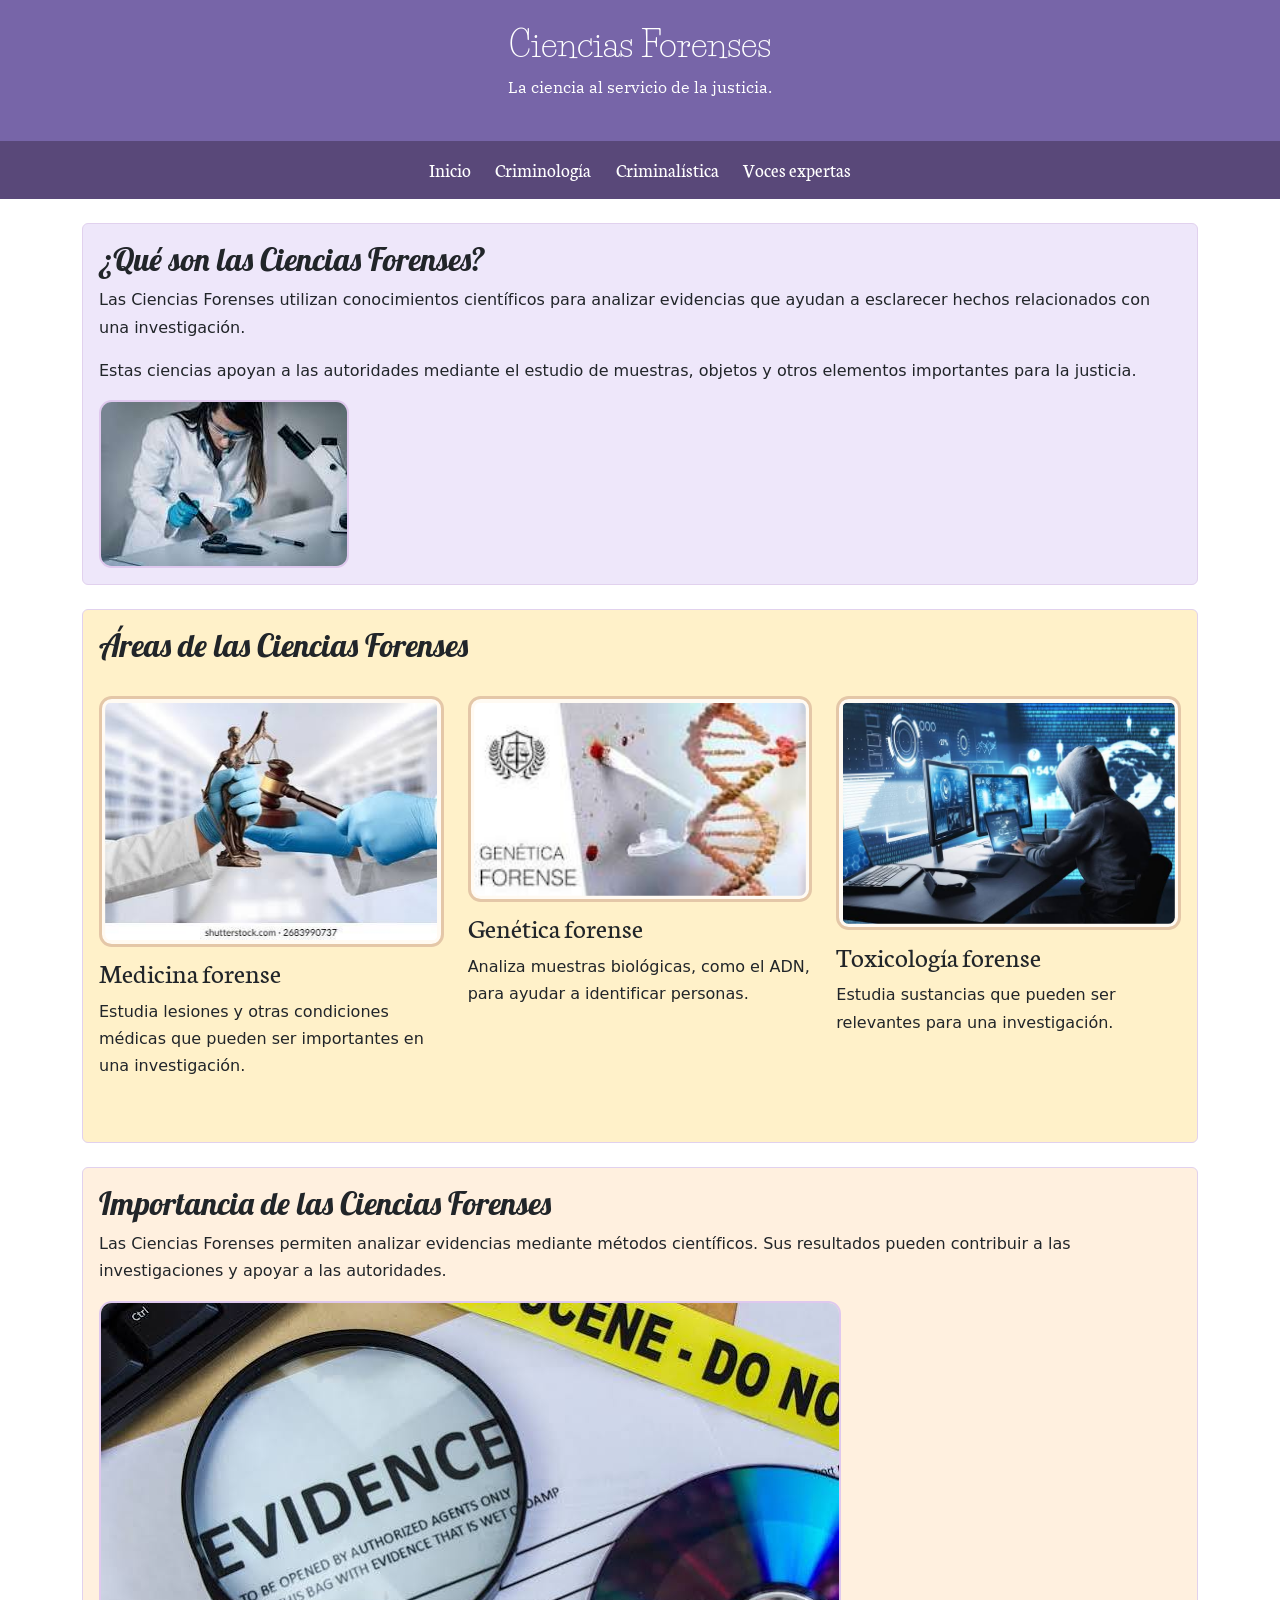
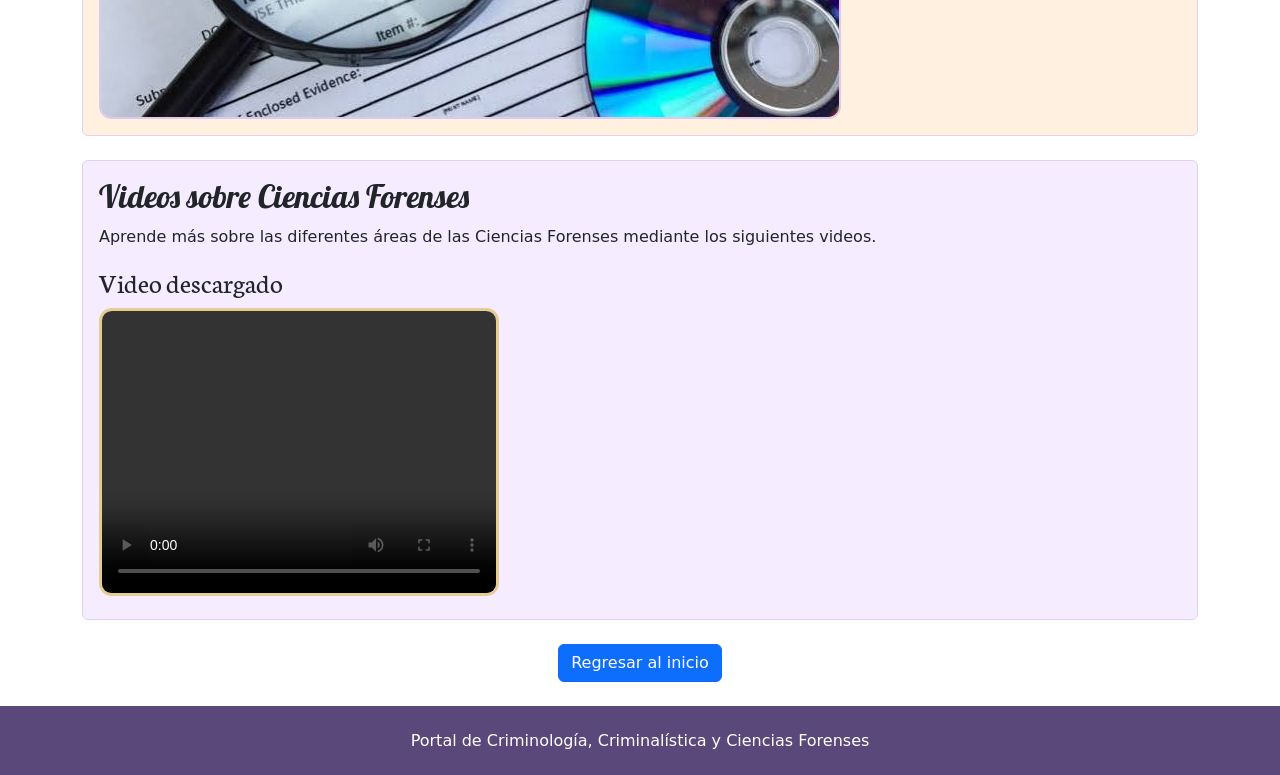
<file: Ciencias Criminales/Ciencias-forenses.html>
<!DOCTYPE html>
<html lang="es">
<head>
    <title>Ciencias Forenses</title>
    <meta charset="UTF-8">
    <meta name="viewport" content="width=device-width, initial-scale=1">

   <link href="style.css" rel="stylesheet">
    <link href="https://cdn.jsdelivr.net/npm/bootstrap@5.3.3/dist/css/bootstrap.min.css" rel="stylesheet">
</head>

<body>

    <header class="p-4 text-center mi-encabezado">
        <h1>Ciencias Forenses</h1>
        <p>La ciencia al servicio de la justicia.</p>
    </header>

    <nav class="navegacion">
        <a href="index.html">Inicio</a>
        <a href="Criminologia.html">Criminología</a>
        <a href="criminalistica.html">Criminalística</a>
        <a href="Voces-expertas.html">Voces expertas</a>
    </nav>

    <main class="container my-4">

        <section class="contenedor6 p-3 mb-4 rounded">

            <h2>¿Qué son las Ciencias Forenses?</h2>

            <p>
                Las Ciencias Forenses utilizan conocimientos científicos
                para analizar evidencias que ayudan a esclarecer hechos
                relacionados con una investigación.
            </p>

            <p>
                Estas ciencias apoyan a las autoridades mediante el estudio
                de muestras, objetos y otros elementos importantes para la justicia.
            </p>

            <img src="img/cienciasfo.webp" alt="ciencias-forenses"class="img-fluid">

        </section>

        <section class="contenedor7 p-3 mb-4 rounded">

            <h2>Áreas de las Ciencias Forenses</h2>

            <div class="row">

                <article class="col-md-4 mb-3">

                    <img src="img/medefo.webp" alt="medicina forence"class="img-fluid">

                    <h3>Medicina forense</h3>

                    <p>
                        Estudia lesiones y otras condiciones médicas que
                        pueden ser importantes en una investigación.
                    </p>

                </article>

                <article class="col-md-4 mb-3">

                    <img src="img/gene.webp" alt="genetica forence"class="img-fluid">
                    <h3>Genética forense</h3>

                    <p>
                        Analiza muestras biológicas, como el ADN, para
                        ayudar a identificar personas.
                    </p>

                </article>

                <article class="col-md-4 mb-3">

                    <img src="img/texi.webp" alt="texicologias"class="img-fluid">

                    <h3>Toxicología forense</h3>

                    <p>
                        Estudia sustancias que pueden ser relevantes
                        para una investigación.
                    </p>

                </article>

            </div>

        </section>

        <section class="contenedor8 p-3 mb-4 rounded">

            <h2>Importancia de las Ciencias Forenses</h2>

            <p>
                Las Ciencias Forenses permiten analizar evidencias
                mediante métodos científicos. Sus resultados pueden
                contribuir a las investigaciones y apoyar a las autoridades.
            </p>

            <img src="img/evi.webp" alt="evidencias"class="img-fluid">

        </section>

        <section class="contenedor9 p-3 mb-4 rounded">

            <h2>Videos sobre Ciencias Forenses</h2>

            <p>
                Aprende más sobre las diferentes áreas de las Ciencias
                Forenses mediante los siguientes videos.
            </p>

            <h3>Video descargado</h3>

            <video controls width="540" height="260">
              <source src="videos/ciencias.mp4" type="video/mp4">
            </video>

        </section>

        <div class="text-center mb-4">
            <a href="index.html" class="btn btn-primary">
                Regresar al inicio
            </a>
        </div>

    </main>

    <footer class="text-center p-3">
        <p>Portal de Criminología, Criminalística y Ciencias Forenses</p>
    </footer>

    <script src="https://cdn.jsdelivr.net/npm/bootstrap@5.3.3/dist/js/bootstrap.bundle.min.js"></script>

</body>
</html>
</file>
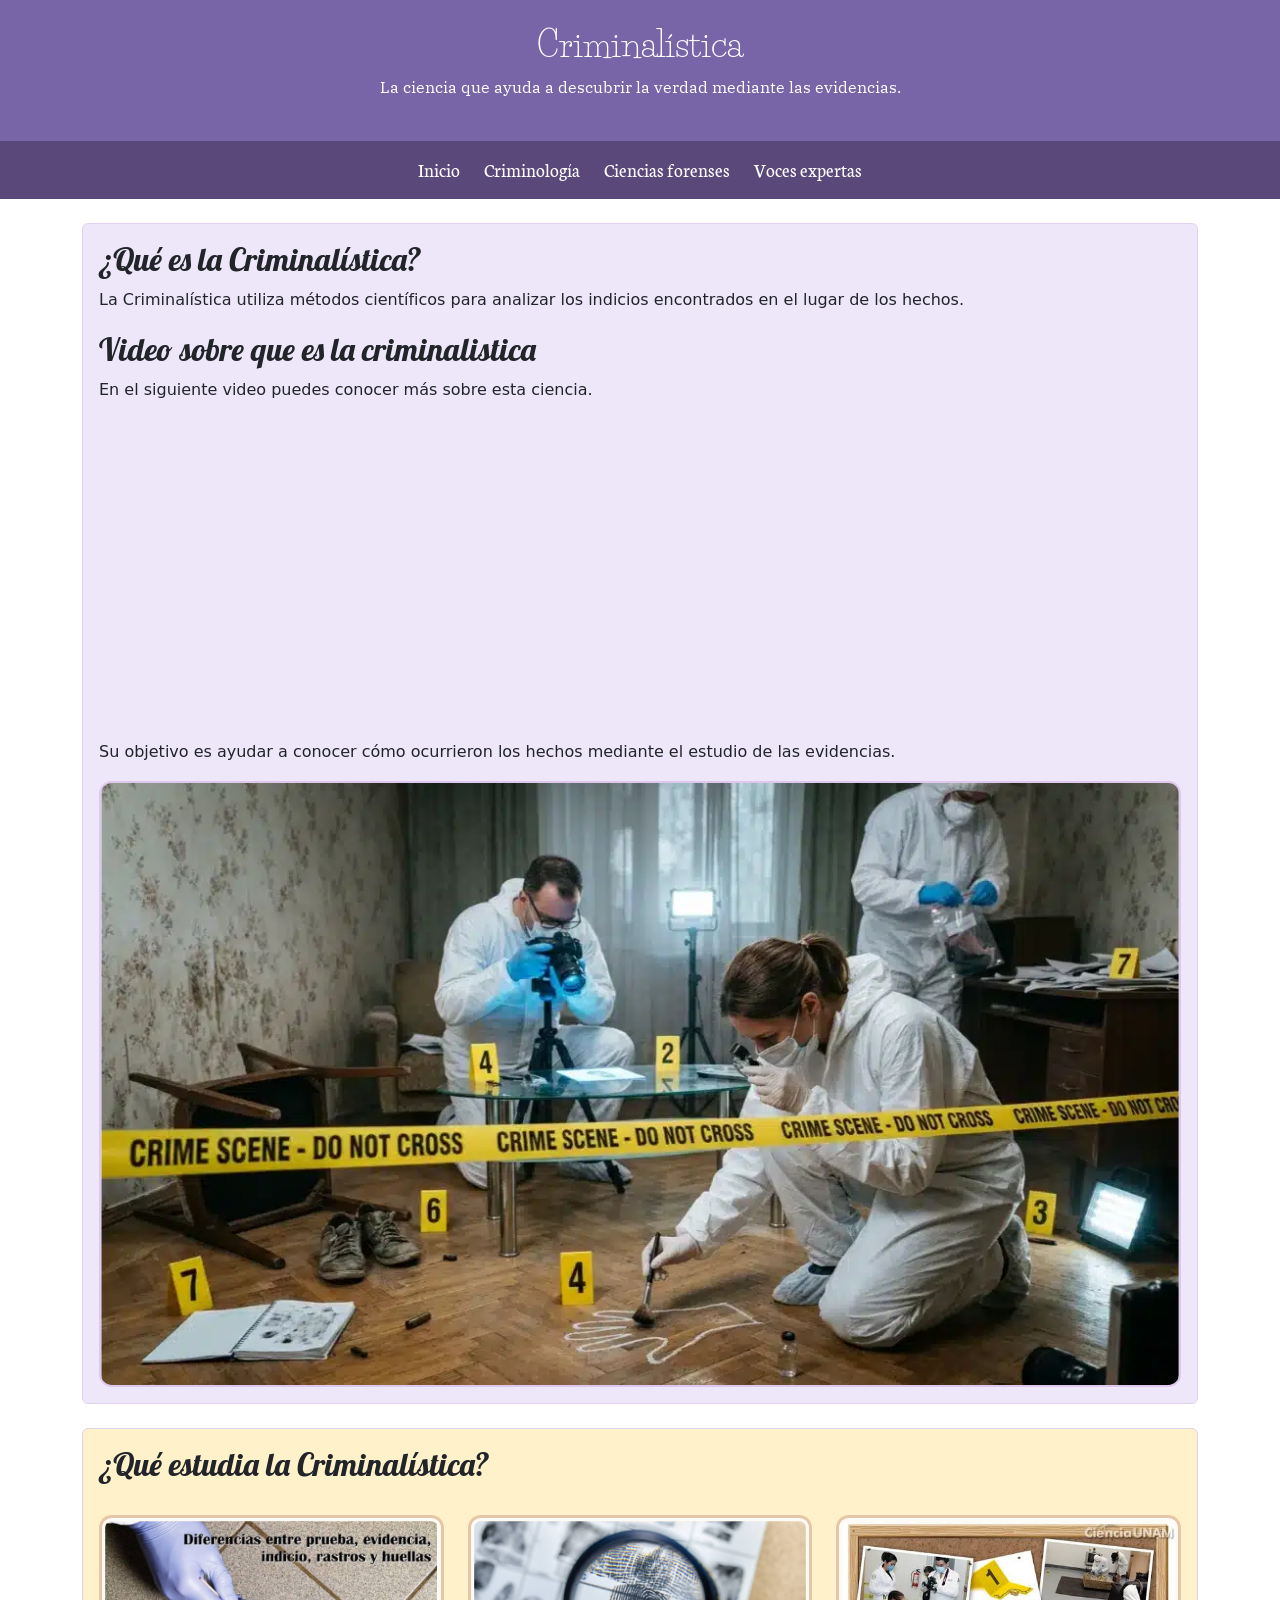
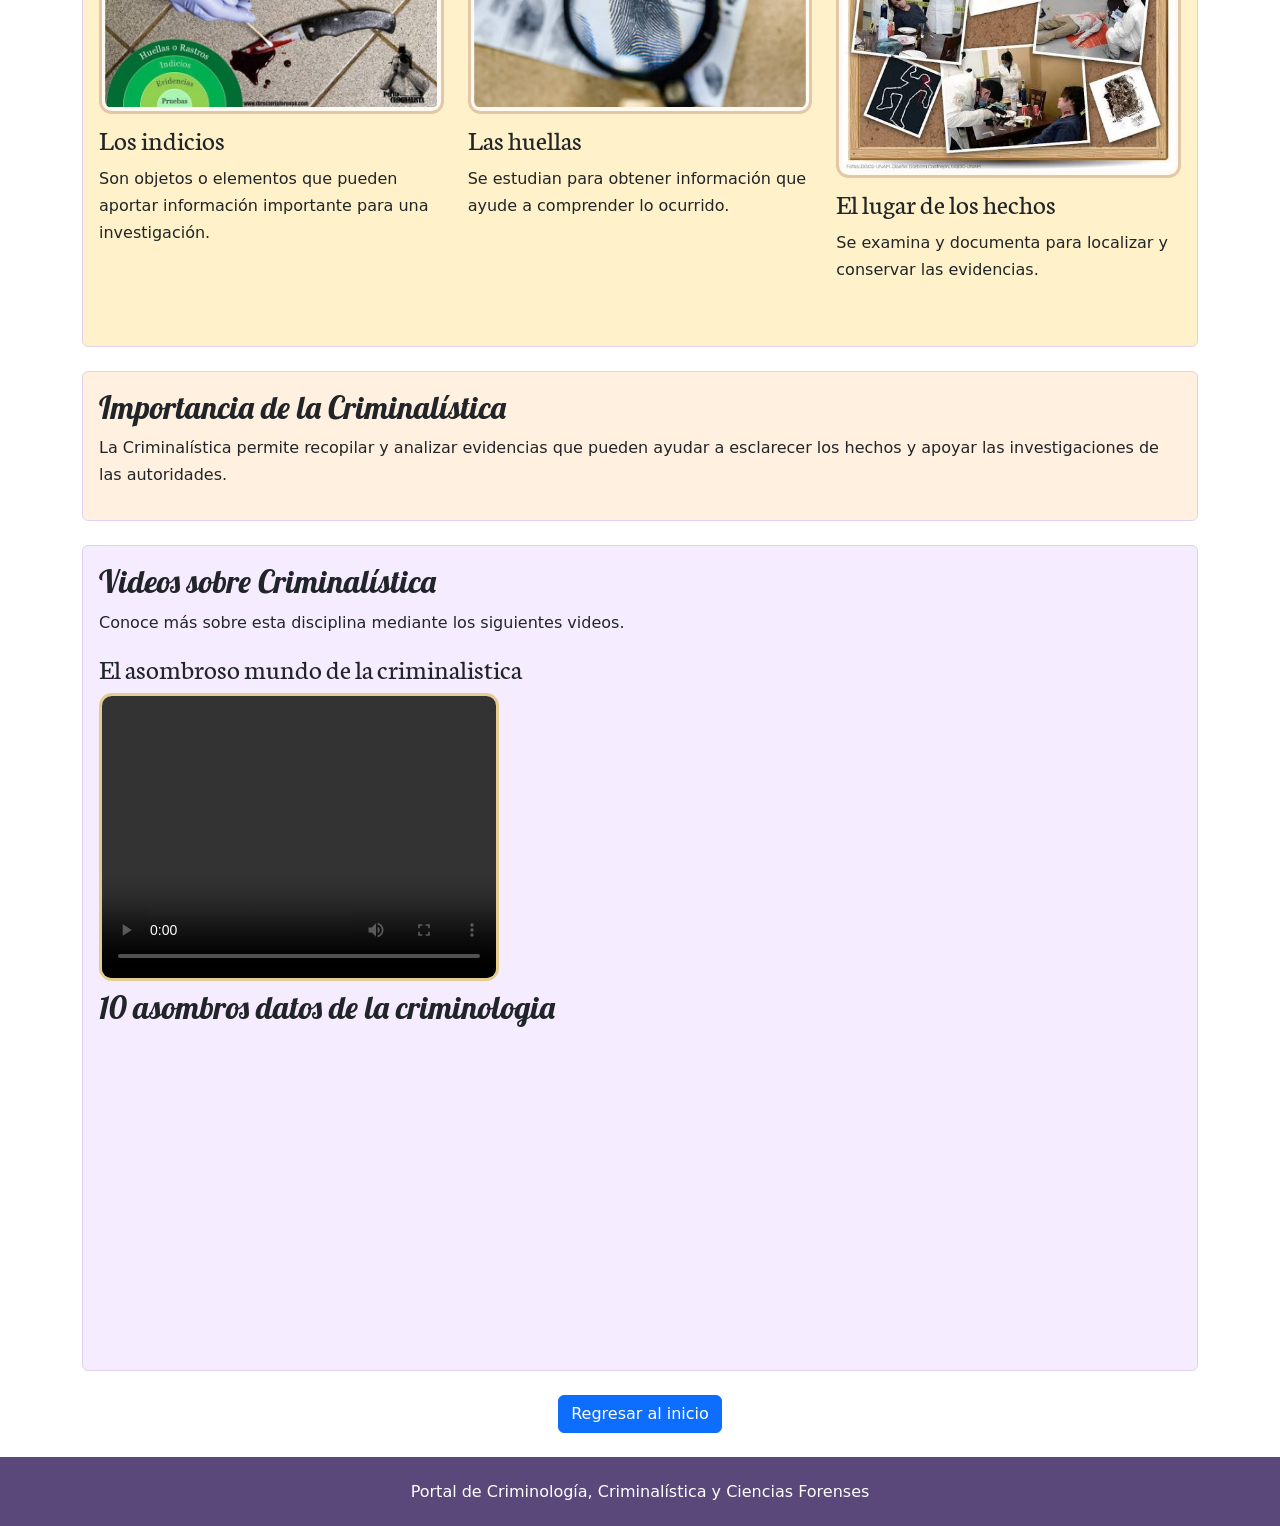
<file: Ciencias Criminales/criminalistica.html>
<!DOCTYPE html>
<html lang="es">
<head>
    <title>Criminalística</title>
    <meta charset="UTF-8">
    <meta name="viewport" content="width=device-width, initial-scale=1">

    <link href="style.css" rel="stylesheet">
    <link href="https://cdn.jsdelivr.net/npm/bootstrap@5.3.3/dist/css/bootstrap.min.css" rel="stylesheet">
</head>

<body>

    <header class="p-4 text-center mi-encabezado">
        <h1>Criminalística</h1>
        <p>La ciencia que ayuda a descubrir la verdad mediante las evidencias.</p>
    </header>


    <nav class="navegacion">
        <a href="index.html">Inicio</a>
        <a href="Criminologia.html">Criminología</a>
        <a href="Ciencias-forenses.html">Ciencias forenses</a>
        <a href="Voces-expertas.html">Voces expertas</a>
    </nav>

    <main class="container my-4">

        <section class="seccion-criminalistica p-3 mb-4 rounded">

            <h2>¿Qué es la Criminalística?</h2>

            <p>
                La Criminalística utiliza métodos científicos para
                analizar los indicios encontrados en el lugar de los hechos.
            </p>
   
                <section class="mb-4">
                    <h2>Video sobre que es la criminalistica</h2>

                    <p>
                        En el siguiente video puedes conocer más sobre esta ciencia.
                    </p>          
                    
                    <iframe src="https://www.youtube.com/embed/PUuppGBw5aw" width="560" height="315">
                    </iframe>
                </section>

            <p>
                Su objetivo es ayudar a conocer cómo ocurrieron los hechos
                mediante el estudio de las evidencias.
            </p>

            <img src="img/criminalita.webp" alt="crimi" class="img-fluid">
        </section>

        <section class="seccion-indicios p-3 mb-4 rounded">

            <h2>¿Qué estudia la Criminalística?</h2>

            <div class="row">

                <article class="col-md-4 mb-3">

                   <img src="img/casos.webp" alt="casos" class="img-fluid">

                    <h3>Los indicios</h3>

                    <p>
                        Son objetos o elementos que pueden aportar
                        información importante para una investigación.
                    </p>

                </article>

                <article class="col-md-4 mb-3">

                    <img src="img/huella.webp" alt="huella" class="img-fluid">

                    <h3>Las huellas</h3>

                    <p>
                        Se estudian para obtener información que ayude
                        a comprender lo ocurrido.
                    </p>

                </article>

                <article class="col-md-4 mb-3">

                    <img src="img/echos.webp" alt="echos" class="img-fluid">

                    <h3>El lugar de los hechos</h3>

                    <p>
                        Se examina y documenta para localizar y
                        conservar las evidencias.
                    </p>

                </article>

            </div>

        </section>

        <section class="seccion-importancia p-3 mb-4 rounded">

            <h2>Importancia de la Criminalística</h2>

            <p>
                La Criminalística permite recopilar y analizar evidencias
                que pueden ayudar a esclarecer los hechos y apoyar
                las investigaciones de las autoridades.
            </p>


        </section>

        <section class="seccion-videos p-3 mb-4 rounded">

            <h2>Videos sobre Criminalística</h2>

            <p>
                Conoce más sobre esta disciplina mediante los siguientes videos.
            </p>

            <h3>El asombroso mundo de la criminalistica</h3>

            <video controls width="540" height="260">
              <source src="videos/asombroso.mp4" type="video/mp4">
            </video>

                <section class="mb-4">
                    <h2>10 asombros datos de la criminologia</h2>        
                    <iframe src="https://www.youtube.com/embed/GbG0c7VvoHk" width="560" height="315">
                    </iframe>
                </section>

           

        </section>

        <p class="text-center">
            <a href="index.html" class="btn btn-primary">
                Regresar al inicio
            </a>
        </p>

    </main>

    <footer class="text-center p-3">
        <p>Portal de Criminología, Criminalística y Ciencias Forenses</p>
    </footer>

    <script src="https://cdn.jsdelivr.net/npm/bootstrap@5.3.3/dist/js/bootstrap.bundle.min.js"></script>

</body>
</html>
</file>
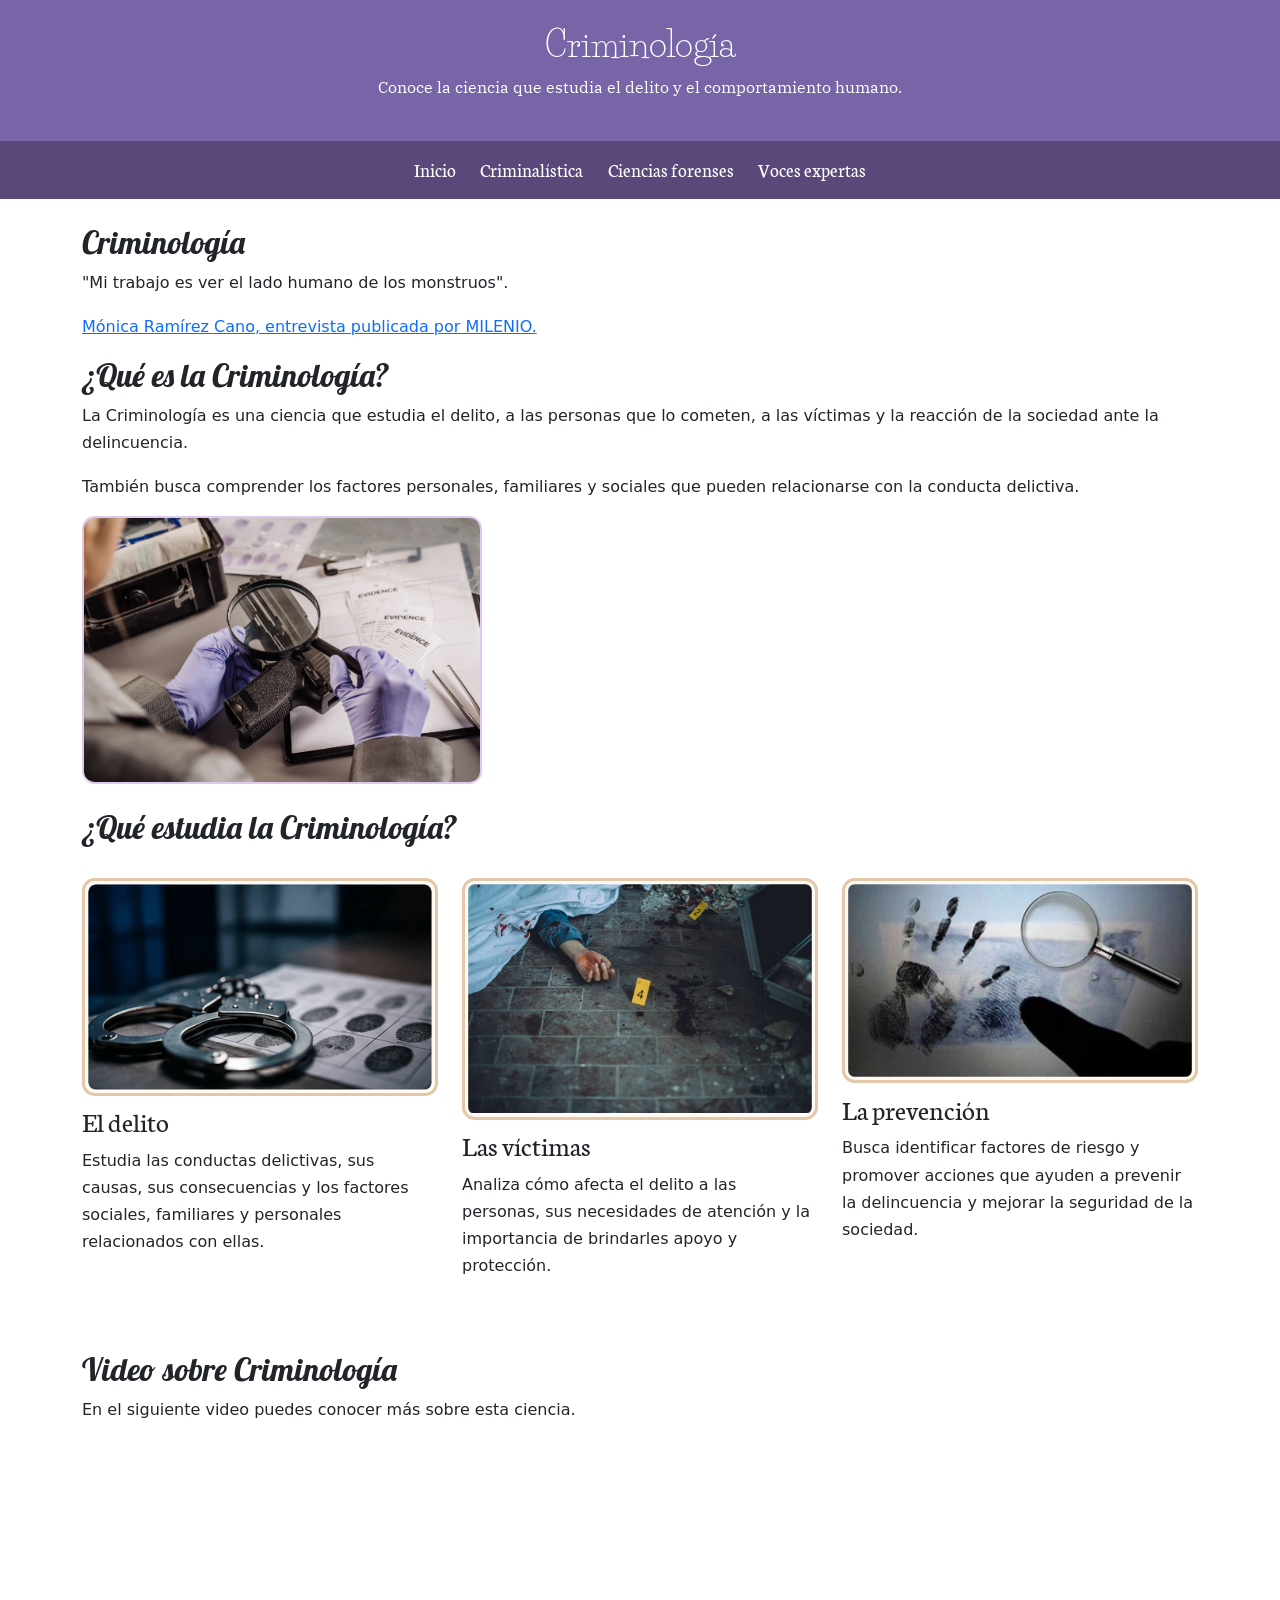
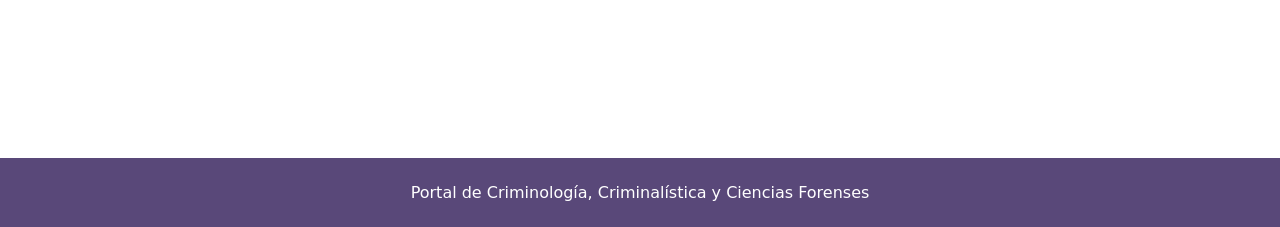
<file: Ciencias Criminales/Criminologia.html>
<!DOCTYPE html>
<html lang="es">
<head>
    <title>Criminología</title>
    <meta charset="UTF-8">
    <meta name="viewport" content="width=device-width, initial-scale=1">

    <link rel="icon" type="image/x-icon" href="../img/icono2.ico">
    <link href="style.css" rel="stylesheet">
    <link href="https://cdn.jsdelivr.net/npm/bootstrap@5.3.3/dist/css/bootstrap.min.css" rel="stylesheet">
</head>

<body>

    <header class="p-4 text-center mi-encabezado">
        <h1>Criminología</h1>
        <p>Conoce la ciencia que estudia el delito y el comportamiento humano.</p>
    </header>

    <nav class="navegacion">
        <a href="index.html">Inicio</a>
        <a href="criminalistica.html">Criminalística</a>
        <a href="Ciencias-forenses.html">Ciencias forenses</a>
        <a href="Voces-expertas.html">Voces expertas</a>
    </nav>

    <main class="container my-4">

        <section class="mb-4">
            <h2>Criminología</h2>

            <p>
                "Mi trabajo es ver el lado humano de los monstruos".
            </p>

            <p>
                <a href="https://www.milenio.com/policia/entrevista-monica-ramirez-cano-humano-criminales?utm_source" target="_blank">
                    Mónica Ramírez Cano, entrevista publicada por MILENIO.
                </a>
            </p>

            <h2>¿Qué es la Criminología?</h2>

            <p>
                La Criminología es una ciencia que estudia el delito,
                a las personas que lo cometen, a las víctimas y la
                reacción de la sociedad ante la delincuencia.
            </p>

            <p>
                También busca comprender los factores personales,
                familiares y sociales que pueden relacionarse con
                la conducta delictiva.
            </p>

            <img src="img/crim.webp" alt="Imagen relacionada con la Criminología" width="400" class="img-fluid">

        </section>

        <section class="mb-4">
            <h2>¿Qué estudia la Criminología?</h2>

            <div class="row">

                <article class="col-md-4 mb-3">
                    <img src="img/delito.webp" alt="El delito" class="img-fluid">

                    <h3>El delito</h3>

                    <p>
                        Estudia las conductas delictivas, sus causas,
                        sus consecuencias y los factores sociales,
                        familiares y personales relacionados con ellas.
                    </p>
                </article>

                <article class="col-md-4 mb-3">
                    <img src="img/victimas.webp" alt="Las víctimas" class="img-fluid">

                    <h3>Las víctimas</h3>

                    <p>
                        Analiza cómo afecta el delito a las personas,
                        sus necesidades de atención y la importancia
                        de brindarles apoyo y protección.
                    </p>
                </article>

                <article class="col-md-4 mb-3">
                    <img src="img/prevencion.webp" alt="La prevención" class="img-fluid">

                    <h3>La prevención</h3>

                    <p>
                        Busca identificar factores de riesgo y promover
                        acciones que ayuden a prevenir la delincuencia
                        y mejorar la seguridad de la sociedad.
                    </p>
                </article>

            </div>
        </section>

        <section class="mb-4">
            <h2>Video sobre Criminología</h2>

            <p>
                En el siguiente video puedes conocer más sobre
                esta ciencia.
            </p>          
                <iframe src="https://www.youtube.com/embed/z51E7lUqWto" 
                    width="560" height="315">
                </iframe>
        </section>


    </main>

    <footer class="text-center p-3">
        <p>Portal de Criminología, Criminalística y Ciencias Forenses</p>
    </footer>

    <script src="https://cdn.jsdelivr.net/npm/bootstrap@5.3.3/dist/js/bootstrap.bundle.min.js"></script>

</body>
</html>
</file>
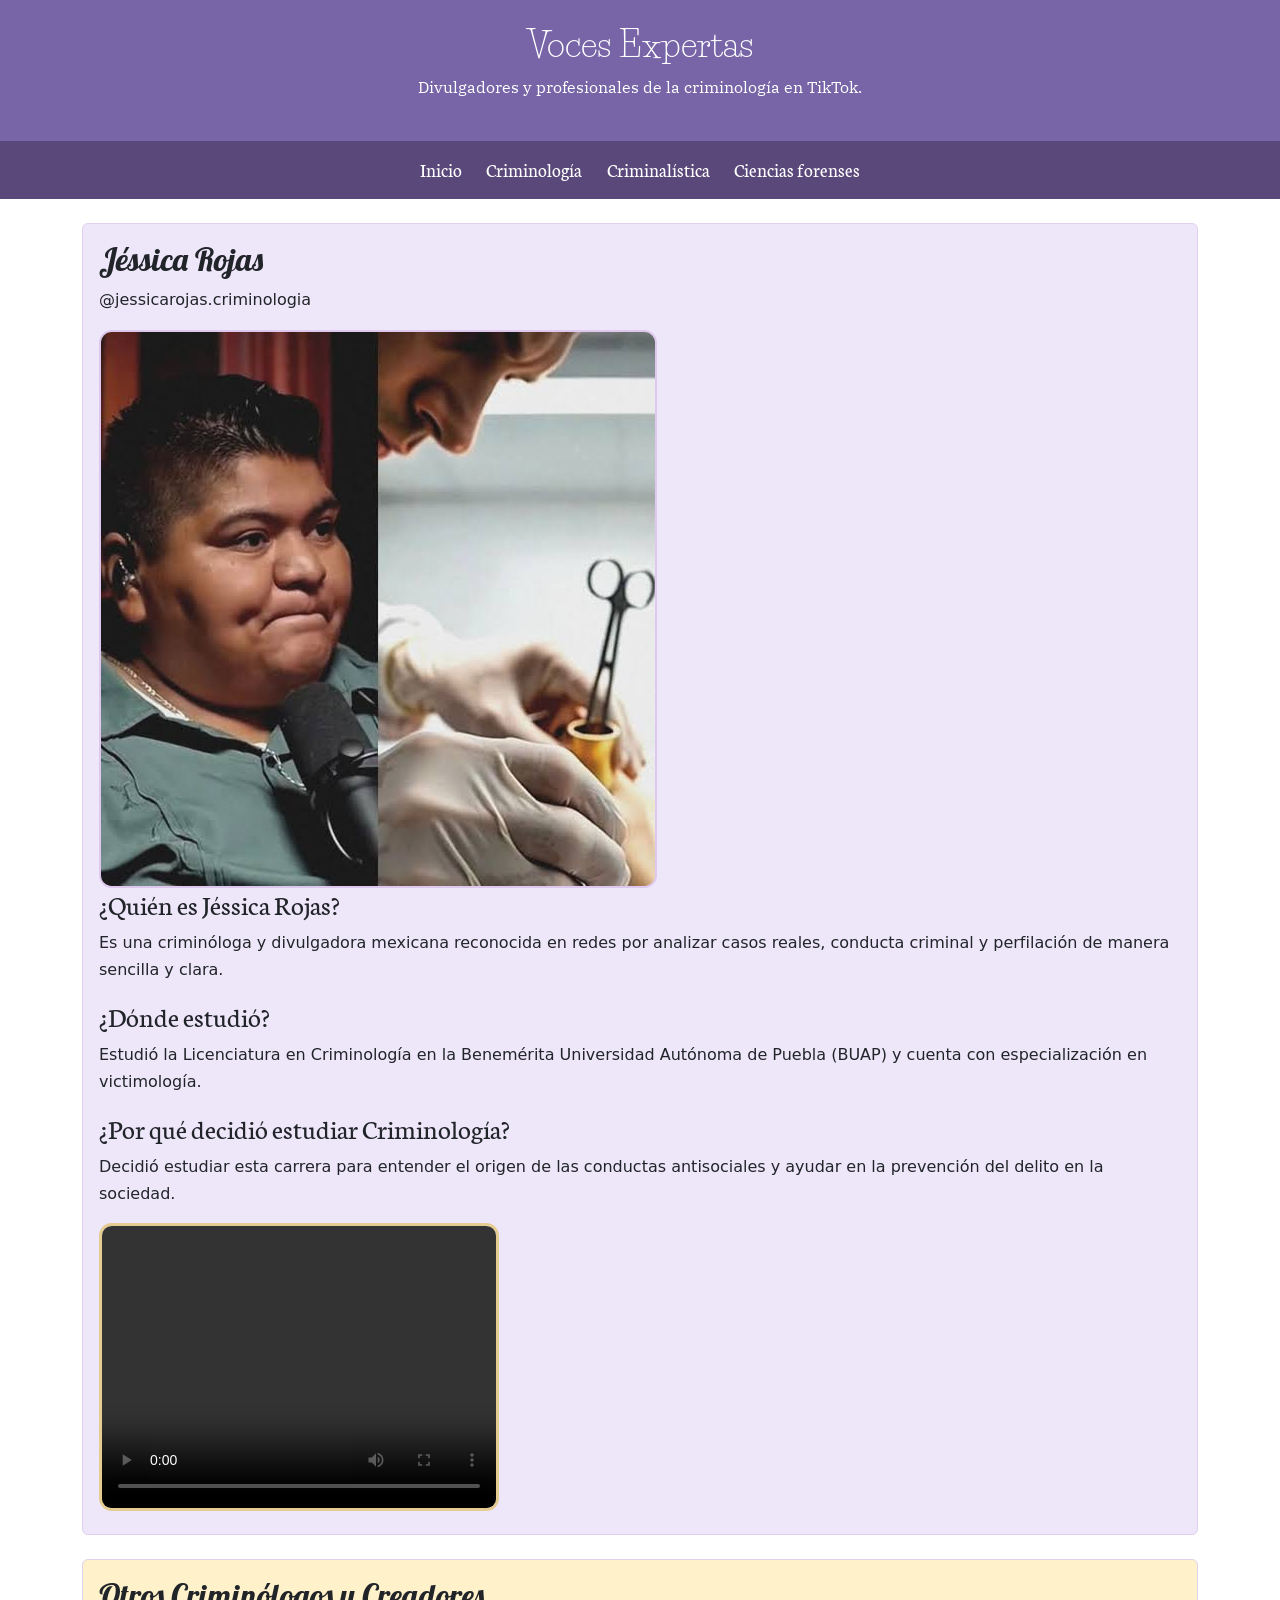
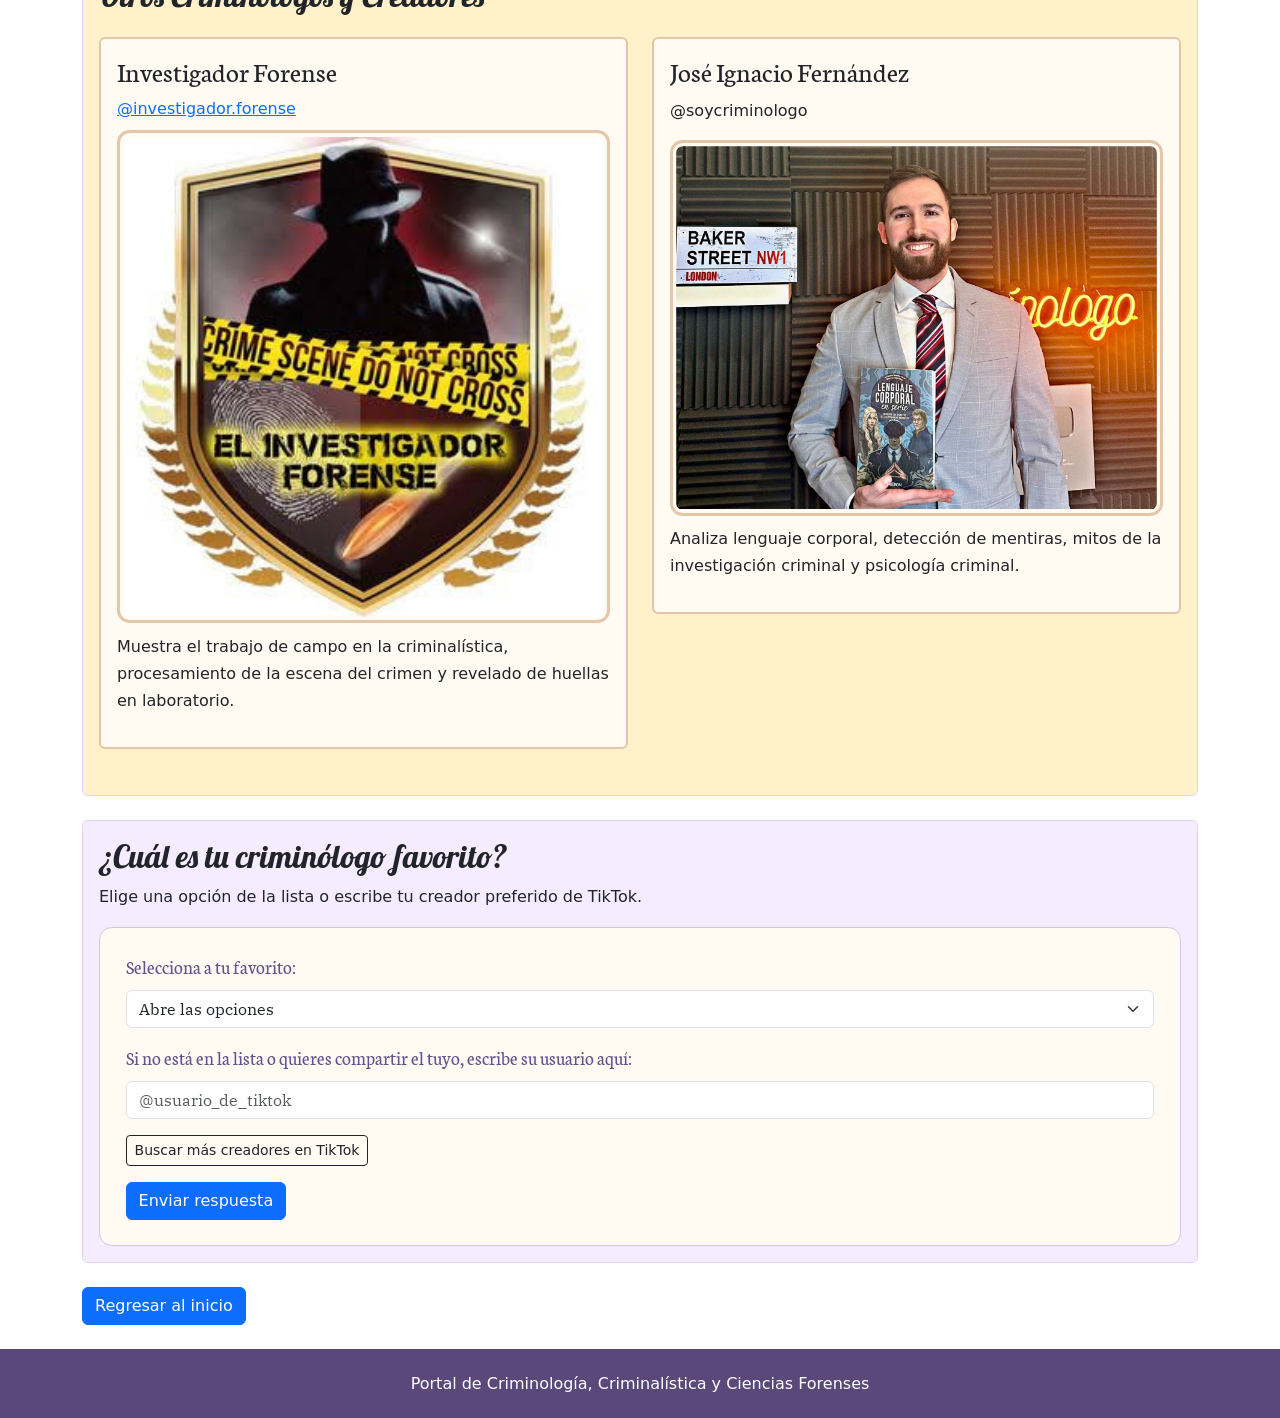
<file: Ciencias Criminales/Voces-expertas.html>
<!DOCTYPE html>
<html lang="es">
<head>
    <title>Voces Expertas</title>
    <meta charset="UTF-8">
    <meta name="viewport" content="width=device-width, initial-scale=1">

    <link href="style.css" rel="stylesheet">
    <link href="https://cdn.jsdelivr.net/npm/bootstrap@5.3.3/dist/css/bootstrap.min.css" rel="stylesheet">
</head>

<body>

    <header class="p-4 mi-encabezado">
        <h1>Voces Expertas</h1>
        <p>Divulgadores y profesionales de la criminología en TikTok.</p>
    </header>

    <nav class="navegacion">
        <a href="index.html">Inicio</a>
        <a href="Criminologia.html">Criminología</a>
        <a href="criminalistica.html">Criminalística</a>
        <a href="Ciencias-forenses.html">Ciencias forenses</a>
    </nav>

    <main class="container my-4">

       
        <section class="p-3 mb-4 rounded contenedor-jessica">
            <h2>Jéssica Rojas</h2>
            <p>@jessicarojas.criminologia</p>

            <img src="img/jessica.webp" alt="jessicarojas"class="img-fluid">
            <h3>¿Quién es Jéssica Rojas?</h3>
            <p>
                Es una criminóloga y divulgadora mexicana reconocida en redes por analizar casos reales, conducta criminal y perfilación de manera sencilla y clara.
            </p>

            <h3>¿Dónde estudió?</h3>
            <p>
                Estudió la Licenciatura en Criminología en la Benemérita Universidad Autónoma de Puebla (BUAP) y cuenta con especialización en victimología.
            </p>

            <h3>¿Por qué decidió estudiar Criminología?</h3>
            <p>
                Decidió estudiar esta carrera para entender el origen de las conductas antisociales y ayudar en la prevención del delito en la sociedad.
            </p>
            <video controls width="540" height="260">
              <source src="videos/quien.mp4" type="video/mp4">
            </video>
        </section>

        <section class="p-3 mb-4 rounded contenedor-otros">
            <h2>Otros Criminólogos y Creadores</h2>

            <div class="row">


                <article class="col-md-6 mb-3">
                    <div class="p-3 rounded tarjeta-creador">
                        <h3>Investigador Forense</h3>
                       <a href="https://www.tiktok.com/@investigador.forense?_r=1&_t=ZS-9Awt62spFoo" target="_blank" rel="noopener noreferrer">
                         @investigador.forense
                        </a>
                        <img src="img/inves.webp" alt="investigador"class="img-fluid">

                        <p>
                        Muestra el trabajo de campo en la criminalística, procesamiento de la escena del crimen y revelado de huellas en laboratorio.

                        </p>

                       
                    </div>
                </article>

                <article class="col-md-6 mb-3">
                    <div class="p-3 rounded tarjeta-creador">
                        <h3>José Ignacio Fernández</h3>
                        <p>@soycriminologo</p>

                        <img src="img/joseignacio.webp" alt="jose Ignacio"class="img-fluid">

                        <p>
                            Analiza lenguaje corporal, detección de mentiras, mitos de la investigación criminal y psicología criminal.
                        </p>

                    </div>
                </article>

            </div>
        </section>

        <section class="p-3 mb-4 rounded contenedor-formulario">
            <h2>¿Cuál es tu criminólogo favorito?</h2>
            <p>Elige una opción de la lista o escribe tu creador preferido de TikTok.</p>

            <form>
                <div class="mb-3">
                    <label for="selectCreador" class="form-label">Selecciona a tu favorito:</label>
                    <select class="form-select" id="selectCreador">
                        <option selected disabled>Abre las opciones</option>
                        <option value="1">Jéssica Rojas (@jessicarojas.criminologia)</option>
                        <option value="2">Investigador Forense (@investigador.forense)</option>
                        <option value="3">José Ignacio Fernández (@soycriminologo)</option>
                        <option value="4">No los conozco / Otro</option>
                    </select>
                </div>

                <div class="mb-3">
                    <label for="inputUsuario" class="form-label">Si no está en la lista o quieres compartir el tuyo, escribe su usuario aquí:</label>
                    <input type="text" class="form-control" id="inputUsuario" placeholder="@usuario_de_tiktok">
                </div>

                <div class="mb-3">
                    <a href="https://www.tiktok.com" target="_blank" class="btn btn-outline-dark btn-sm">
                        Buscar más creadores en TikTok
                    </a>
                </div>

                <button type="submit" class="btn btn-primary">Enviar respuesta</button>
            </form>
        </section>


        <p>
            <a href="index.html" class="btn btn-primary">
                Regresar al inicio
            </a>
        </p>

    </main>

    <footer class="p-3">
        <p>Portal de Criminología, Criminalística y Ciencias Forenses</p>
    </footer>

    <script src="https://cdn.jsdelivr.net/npm/bootstrap@5.3.3/dist/js/bootstrap.bundle.min.js"></script>

</body>
</html>
</file>
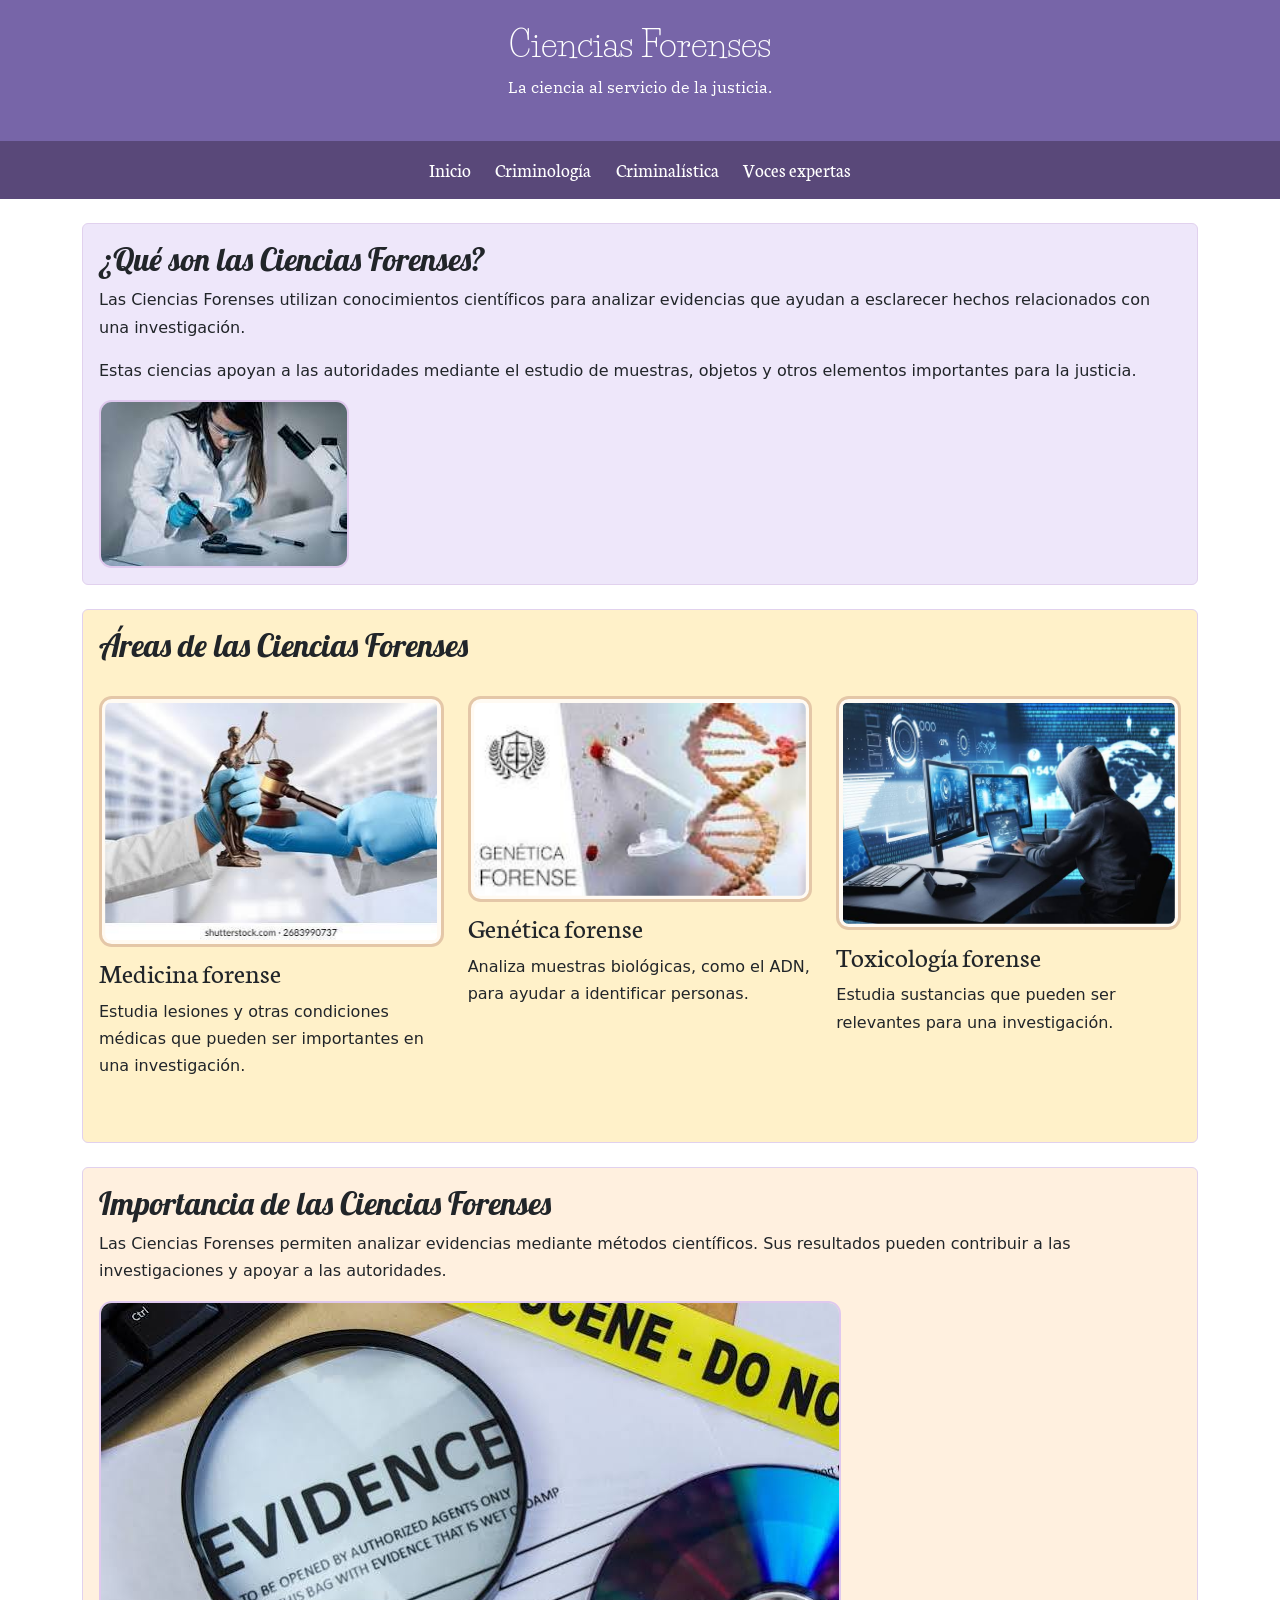
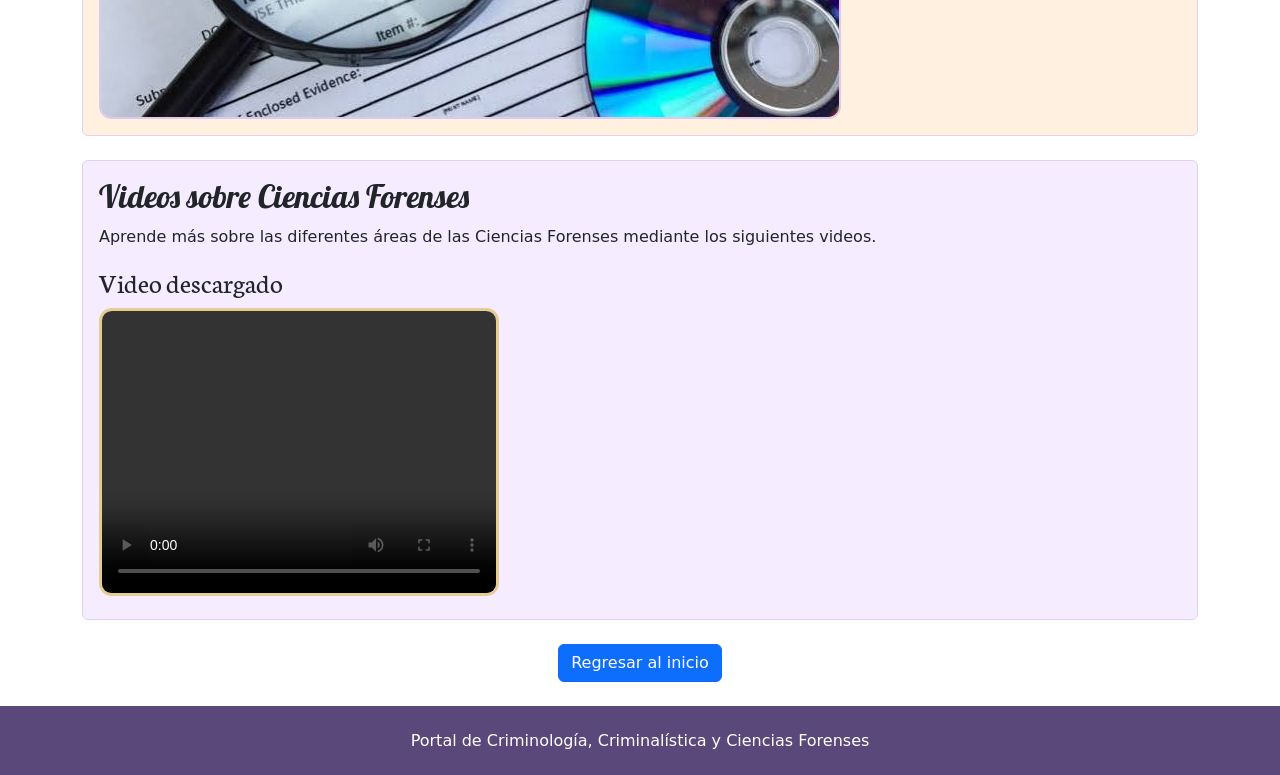
<file: Ciencias Criminales/HTML/Ciencias-forenses.html>
<!DOCTYPE html>
<html lang="es">
<head>
    <title>Ciencias Forenses</title>
    <meta charset="UTF-8">
    <meta name="viewport" content="width=device-width, initial-scale=1">

    <link href="../CSS/style.css" rel="stylesheet">
    <link href="https://cdn.jsdelivr.net/npm/bootstrap@5.3.3/dist/css/bootstrap.min.css" rel="stylesheet">
</head>

<body>

    <header class="p-4 text-center mi-encabezado">
        <h1>Ciencias Forenses</h1>
        <p>La ciencia al servicio de la justicia.</p>
    </header>

    <nav class="navegacion">
        <a href="index.html">Inicio</a>
        <a href="Criminologia.html">Criminología</a>
        <a href="criminalistica.html">Criminalística</a>
        <a href="Voces-expertas.html">Voces expertas</a>
    </nav>

    <main class="container my-4">

        <section class="contenedor6 p-3 mb-4 rounded">

            <h2>¿Qué son las Ciencias Forenses?</h2>

            <p>
                Las Ciencias Forenses utilizan conocimientos científicos
                para analizar evidencias que ayudan a esclarecer hechos
                relacionados con una investigación.
            </p>

            <p>
                Estas ciencias apoyan a las autoridades mediante el estudio
                de muestras, objetos y otros elementos importantes para la justicia.
            </p>

            <img src="../img/cienciasfo.webp" alt="ciencias-forenses"class="img-fluid">

        </section>

        <section class="contenedor7 p-3 mb-4 rounded">

            <h2>Áreas de las Ciencias Forenses</h2>

            <div class="row">

                <article class="col-md-4 mb-3">

                    <img src="../img/medefo.webp" alt="medicina forence"class="img-fluid">

                    <h3>Medicina forense</h3>

                    <p>
                        Estudia lesiones y otras condiciones médicas que
                        pueden ser importantes en una investigación.
                    </p>

                </article>

                <article class="col-md-4 mb-3">

                    <img src="../img/gene.webp" alt="genetica forence"class="img-fluid">
                    <h3>Genética forense</h3>

                    <p>
                        Analiza muestras biológicas, como el ADN, para
                        ayudar a identificar personas.
                    </p>

                </article>

                <article class="col-md-4 mb-3">

                    <img src="../img/texi.webp" alt="texicologias"class="img-fluid">

                    <h3>Toxicología forense</h3>

                    <p>
                        Estudia sustancias que pueden ser relevantes
                        para una investigación.
                    </p>

                </article>

            </div>

        </section>

        <section class="contenedor8 p-3 mb-4 rounded">

            <h2>Importancia de las Ciencias Forenses</h2>

            <p>
                Las Ciencias Forenses permiten analizar evidencias
                mediante métodos científicos. Sus resultados pueden
                contribuir a las investigaciones y apoyar a las autoridades.
            </p>

            <img src="../img/evi.webp" alt="evidencias"class="img-fluid">

        </section>

        <section class="contenedor9 p-3 mb-4 rounded">

            <h2>Videos sobre Ciencias Forenses</h2>

            <p>
                Aprende más sobre las diferentes áreas de las Ciencias
                Forenses mediante los siguientes videos.
            </p>

            <h3>Video descargado</h3>

            <video controls width="540" height="260">
              <source src="../videos/ciencias.mp4" type="video/mp4">
            </video>

        </section>

        <div class="text-center mb-4">
            <a href="index.html" class="btn btn-primary">
                Regresar al inicio
            </a>
        </div>

    </main>

    <footer class="text-center p-3">
        <p>Portal de Criminología, Criminalística y Ciencias Forenses</p>
    </footer>

    <script src="https://cdn.jsdelivr.net/npm/bootstrap@5.3.3/dist/js/bootstrap.bundle.min.js"></script>

</body>
</html>
</file>
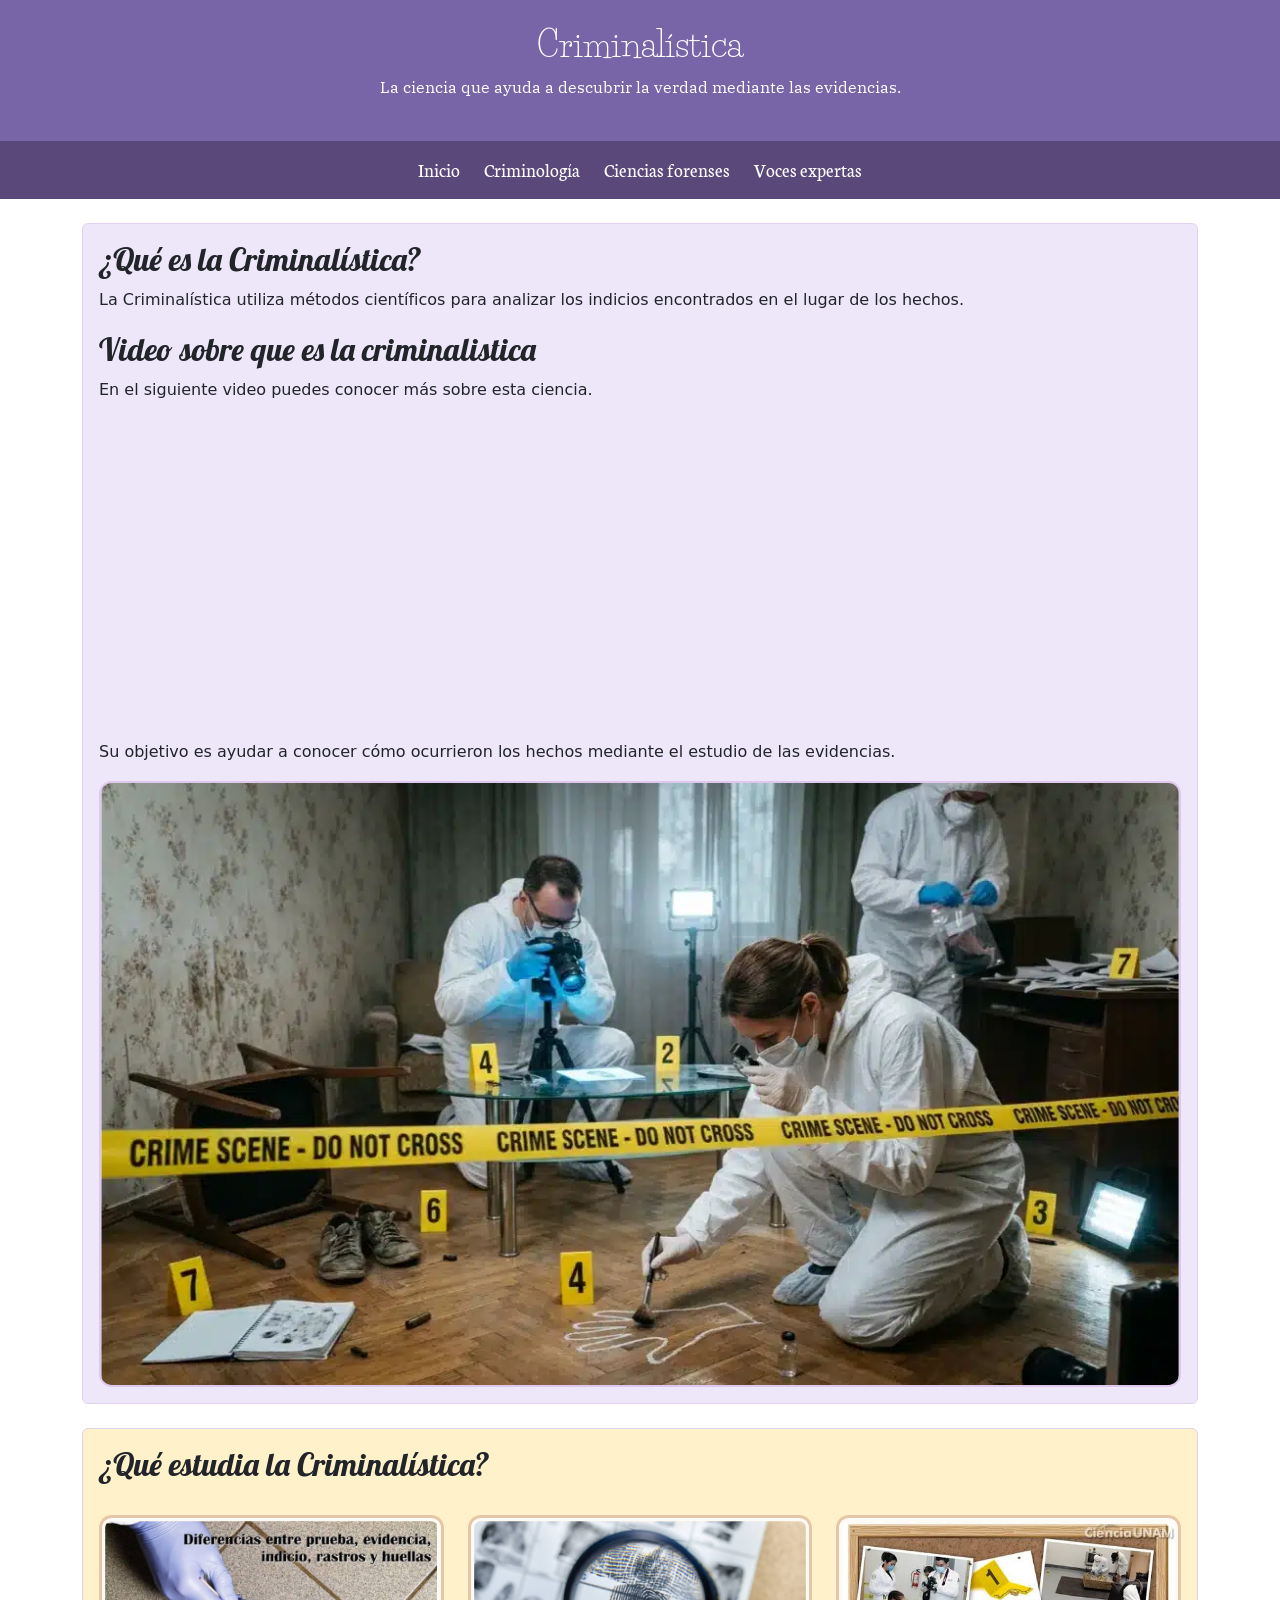
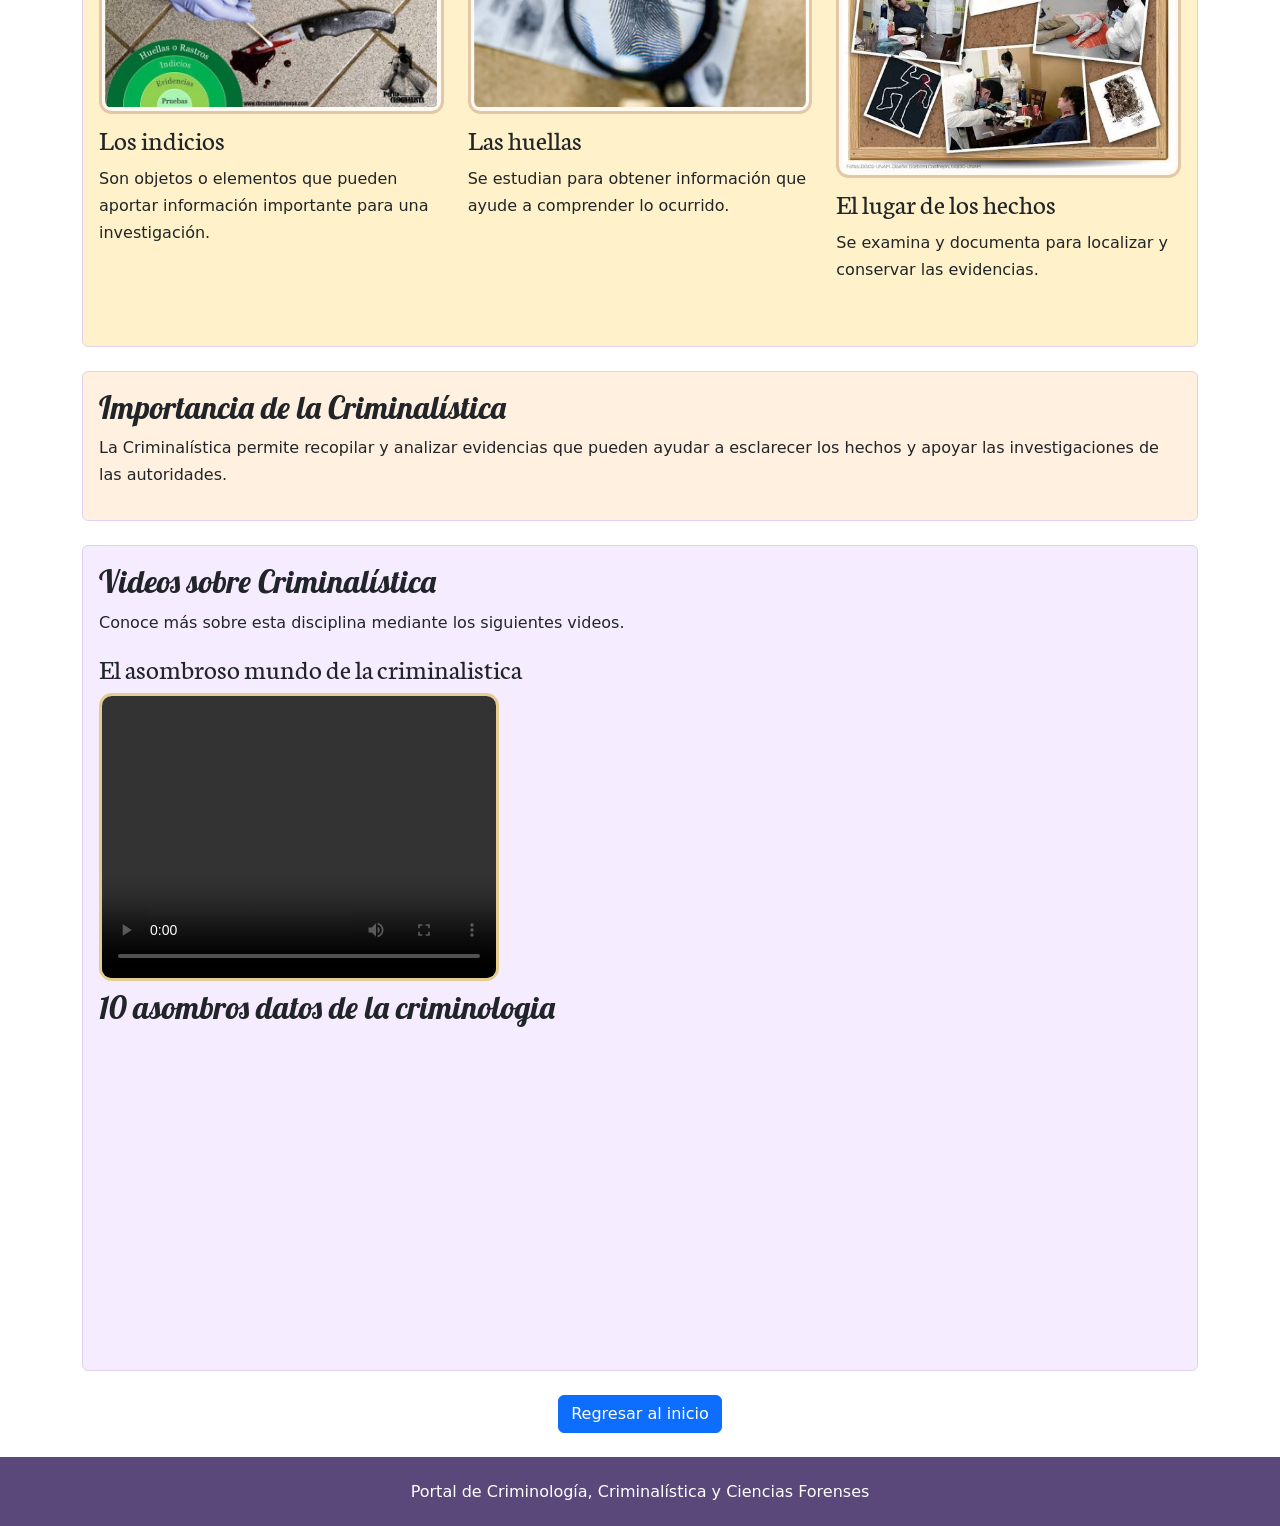
<file: Ciencias Criminales/HTML/criminalistica.html>
<!DOCTYPE html>
<html lang="es">
<head>
    <title>Criminalística</title>
    <meta charset="UTF-8">
    <meta name="viewport" content="width=device-width, initial-scale=1">

    <link href="../CSS/style.css" rel="stylesheet">
    <link href="https://cdn.jsdelivr.net/npm/bootstrap@5.3.3/dist/css/bootstrap.min.css" rel="stylesheet">
</head>

<body>

    <header class="p-4 text-center mi-encabezado">
        <h1>Criminalística</h1>
        <p>La ciencia que ayuda a descubrir la verdad mediante las evidencias.</p>
    </header>


    <nav class="navegacion">
        <a href="index.html">Inicio</a>
        <a href="Criminologia.html">Criminología</a>
        <a href="Ciencias-forenses.html">Ciencias forenses</a>
        <a href="Voces-expertas.html">Voces expertas</a>
    </nav>

    <main class="container my-4">

        <section class="seccion-criminalistica p-3 mb-4 rounded">

            <h2>¿Qué es la Criminalística?</h2>

            <p>
                La Criminalística utiliza métodos científicos para
                analizar los indicios encontrados en el lugar de los hechos.
            </p>
   
                <section class="mb-4">
                    <h2>Video sobre que es la criminalistica</h2>

                    <p>
                        En el siguiente video puedes conocer más sobre esta ciencia.
                    </p>          
                    
                    <iframe src="https://www.youtube.com/embed/PUuppGBw5aw" width="560" height="315">
                    </iframe>
                </section>

            <p>
                Su objetivo es ayudar a conocer cómo ocurrieron los hechos
                mediante el estudio de las evidencias.
            </p>

            <img src="../img/criminalita.webp" alt="crimi" class="img-fluid">
        </section>

        <section class="seccion-indicios p-3 mb-4 rounded">

            <h2>¿Qué estudia la Criminalística?</h2>

            <div class="row">

                <article class="col-md-4 mb-3">

                   <img src="../img/casos.webp" alt="casos" class="img-fluid">

                    <h3>Los indicios</h3>

                    <p>
                        Son objetos o elementos que pueden aportar
                        información importante para una investigación.
                    </p>

                </article>

                <article class="col-md-4 mb-3">

                    <img src="../img/huella.webp" alt="huella" class="img-fluid">

                    <h3>Las huellas</h3>

                    <p>
                        Se estudian para obtener información que ayude
                        a comprender lo ocurrido.
                    </p>

                </article>

                <article class="col-md-4 mb-3">

                    <img src="../img/echos.webp" alt="echos" class="img-fluid">

                    <h3>El lugar de los hechos</h3>

                    <p>
                        Se examina y documenta para localizar y
                        conservar las evidencias.
                    </p>

                </article>

            </div>

        </section>

        <section class="seccion-importancia p-3 mb-4 rounded">

            <h2>Importancia de la Criminalística</h2>

            <p>
                La Criminalística permite recopilar y analizar evidencias
                que pueden ayudar a esclarecer los hechos y apoyar
                las investigaciones de las autoridades.
            </p>


        </section>

        <section class="seccion-videos p-3 mb-4 rounded">

            <h2>Videos sobre Criminalística</h2>

            <p>
                Conoce más sobre esta disciplina mediante los siguientes videos.
            </p>

            <h3>El asombroso mundo de la criminalistica</h3>

            <video controls width="540" height="260">
              <source src="../videos/asombroso.mp4" type="video/mp4">
            </video>

                <section class="mb-4">
                    <h2>10 asombros datos de la criminologia</h2>        
                    <iframe src="https://www.youtube.com/embed/GbG0c7VvoHk" width="560" height="315">
                    </iframe>
                </section>

           

        </section>

        <p class="text-center">
            <a href="index.html" class="btn btn-primary">
                Regresar al inicio
            </a>
        </p>

    </main>

    <footer class="text-center p-3">
        <p>Portal de Criminología, Criminalística y Ciencias Forenses</p>
    </footer>

    <script src="https://cdn.jsdelivr.net/npm/bootstrap@5.3.3/dist/js/bootstrap.bundle.min.js"></script>

</body>
</html>
</file>
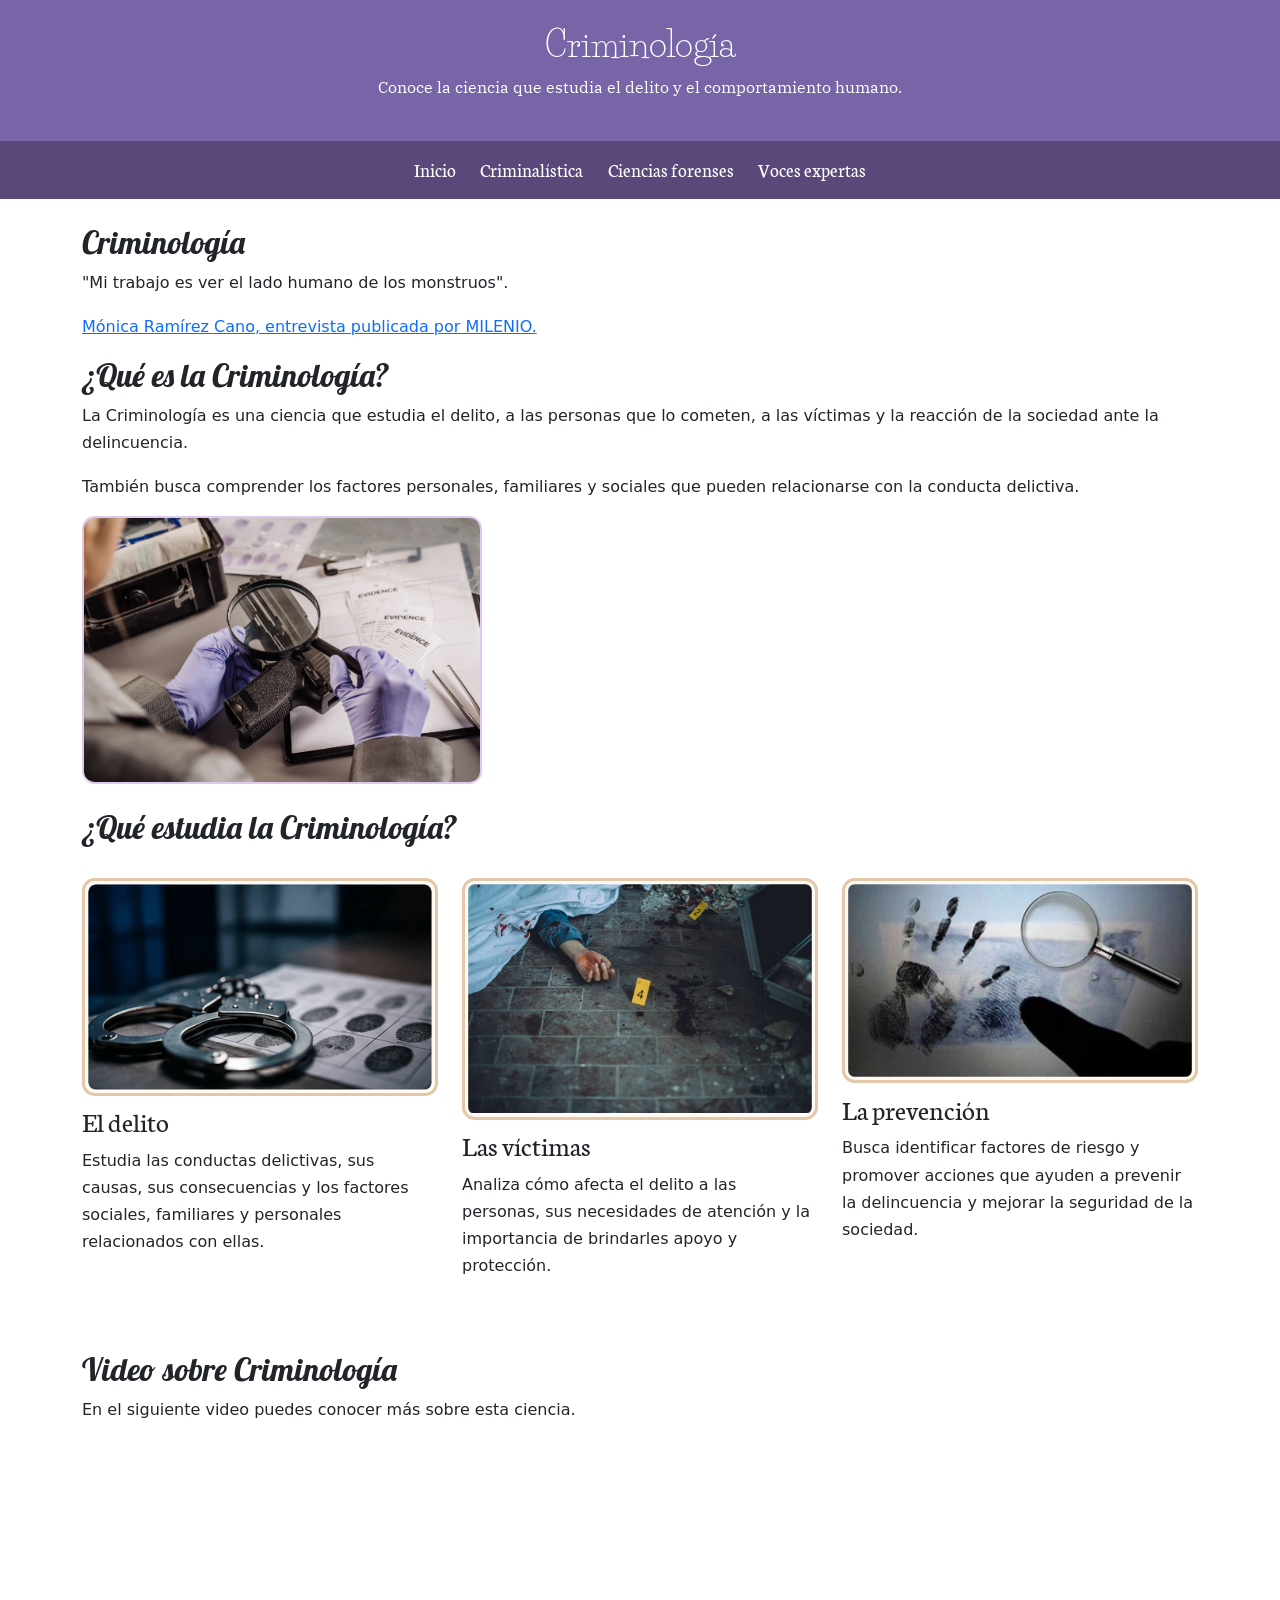
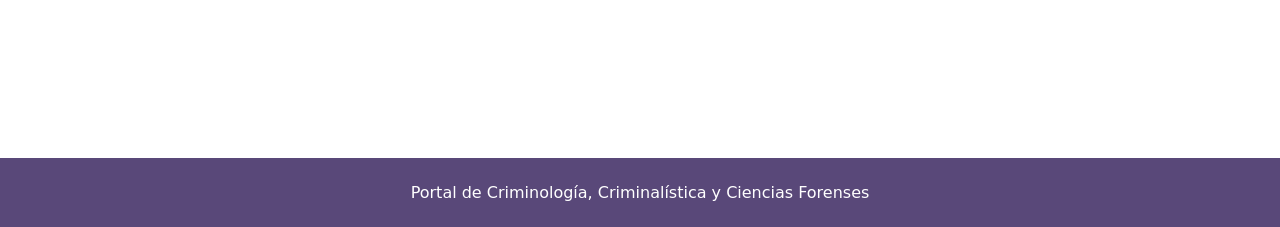
<file: Ciencias Criminales/HTML/Criminologia.html>
<!DOCTYPE html>
<html lang="es">
<head>
    <title>Criminología</title>
    <meta charset="UTF-8">
    <meta name="viewport" content="width=device-width, initial-scale=1">

    <link rel="icon" type="image/x-icon" href="../img/icono2.ico">
    <link href="../CSS/style.css" rel="stylesheet">
    <link href="https://cdn.jsdelivr.net/npm/bootstrap@5.3.3/dist/css/bootstrap.min.css" rel="stylesheet">
</head>

<body>

    <header class="p-4 text-center mi-encabezado">
        <h1>Criminología</h1>
        <p>Conoce la ciencia que estudia el delito y el comportamiento humano.</p>
    </header>

    <nav class="navegacion">
        <a href="index.html">Inicio</a>
        <a href="criminalistica.html">Criminalística</a>
        <a href="Ciencias-forenses.html">Ciencias forenses</a>
        <a href="Voces-expertas.html">Voces expertas</a>
    </nav>

    <main class="container my-4">

        <section class="mb-4">
            <h2>Criminología</h2>

            <p>
                "Mi trabajo es ver el lado humano de los monstruos".
            </p>

            <p>
                <a href="https://www.milenio.com/policia/entrevista-monica-ramirez-cano-humano-criminales?utm_source" target="_blank">
                    Mónica Ramírez Cano, entrevista publicada por MILENIO.
                </a>
            </p>

            <h2>¿Qué es la Criminología?</h2>

            <p>
                La Criminología es una ciencia que estudia el delito,
                a las personas que lo cometen, a las víctimas y la
                reacción de la sociedad ante la delincuencia.
            </p>

            <p>
                También busca comprender los factores personales,
                familiares y sociales que pueden relacionarse con
                la conducta delictiva.
            </p>

            <img src="../img/crim.webp" alt="Imagen relacionada con la Criminología" width="400" class="img-fluid">

        </section>

        <section class="mb-4">
            <h2>¿Qué estudia la Criminología?</h2>

            <div class="row">

                <article class="col-md-4 mb-3">
                    <img src="../img/delito.webp" alt="El delito" class="img-fluid">

                    <h3>El delito</h3>

                    <p>
                        Estudia las conductas delictivas, sus causas,
                        sus consecuencias y los factores sociales,
                        familiares y personales relacionados con ellas.
                    </p>
                </article>

                <article class="col-md-4 mb-3">
                    <img src="../img/victimas.webp" alt="Las víctimas" class="img-fluid">

                    <h3>Las víctimas</h3>

                    <p>
                        Analiza cómo afecta el delito a las personas,
                        sus necesidades de atención y la importancia
                        de brindarles apoyo y protección.
                    </p>
                </article>

                <article class="col-md-4 mb-3">
                    <img src="../img/prevencion.webp" alt="La prevención" class="img-fluid">

                    <h3>La prevención</h3>

                    <p>
                        Busca identificar factores de riesgo y promover
                        acciones que ayuden a prevenir la delincuencia
                        y mejorar la seguridad de la sociedad.
                    </p>
                </article>

            </div>
        </section>

        <section class="mb-4">
            <h2>Video sobre Criminología</h2>

            <p>
                En el siguiente video puedes conocer más sobre
                esta ciencia.
            </p>          
                <iframe src="https://www.youtube.com/embed/z51E7lUqWto" 
                    width="560" height="315">
                </iframe>
        </section>


    </main>

    <footer class="text-center p-3">
        <p>Portal de Criminología, Criminalística y Ciencias Forenses</p>
    </footer>

    <script src="https://cdn.jsdelivr.net/npm/bootstrap@5.3.3/dist/js/bootstrap.bundle.min.js"></script>

</body>
</html>
</file>
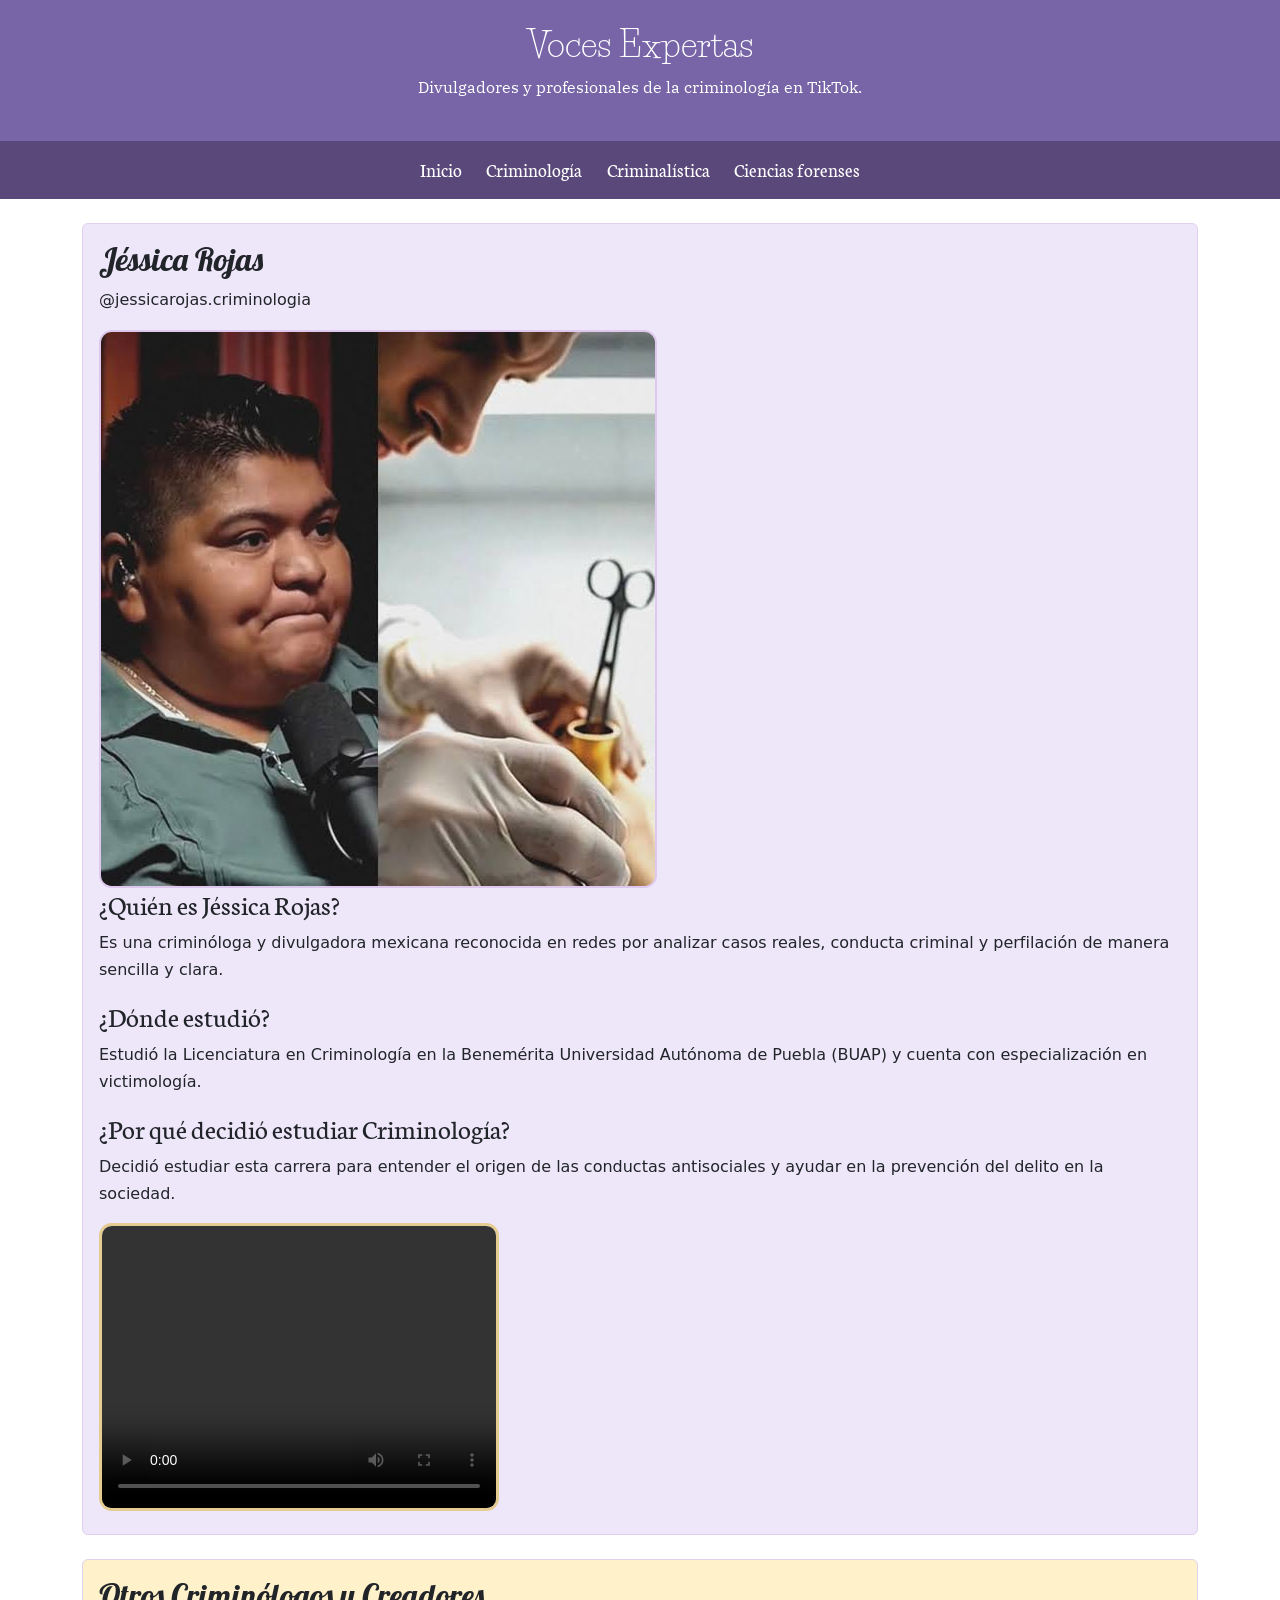
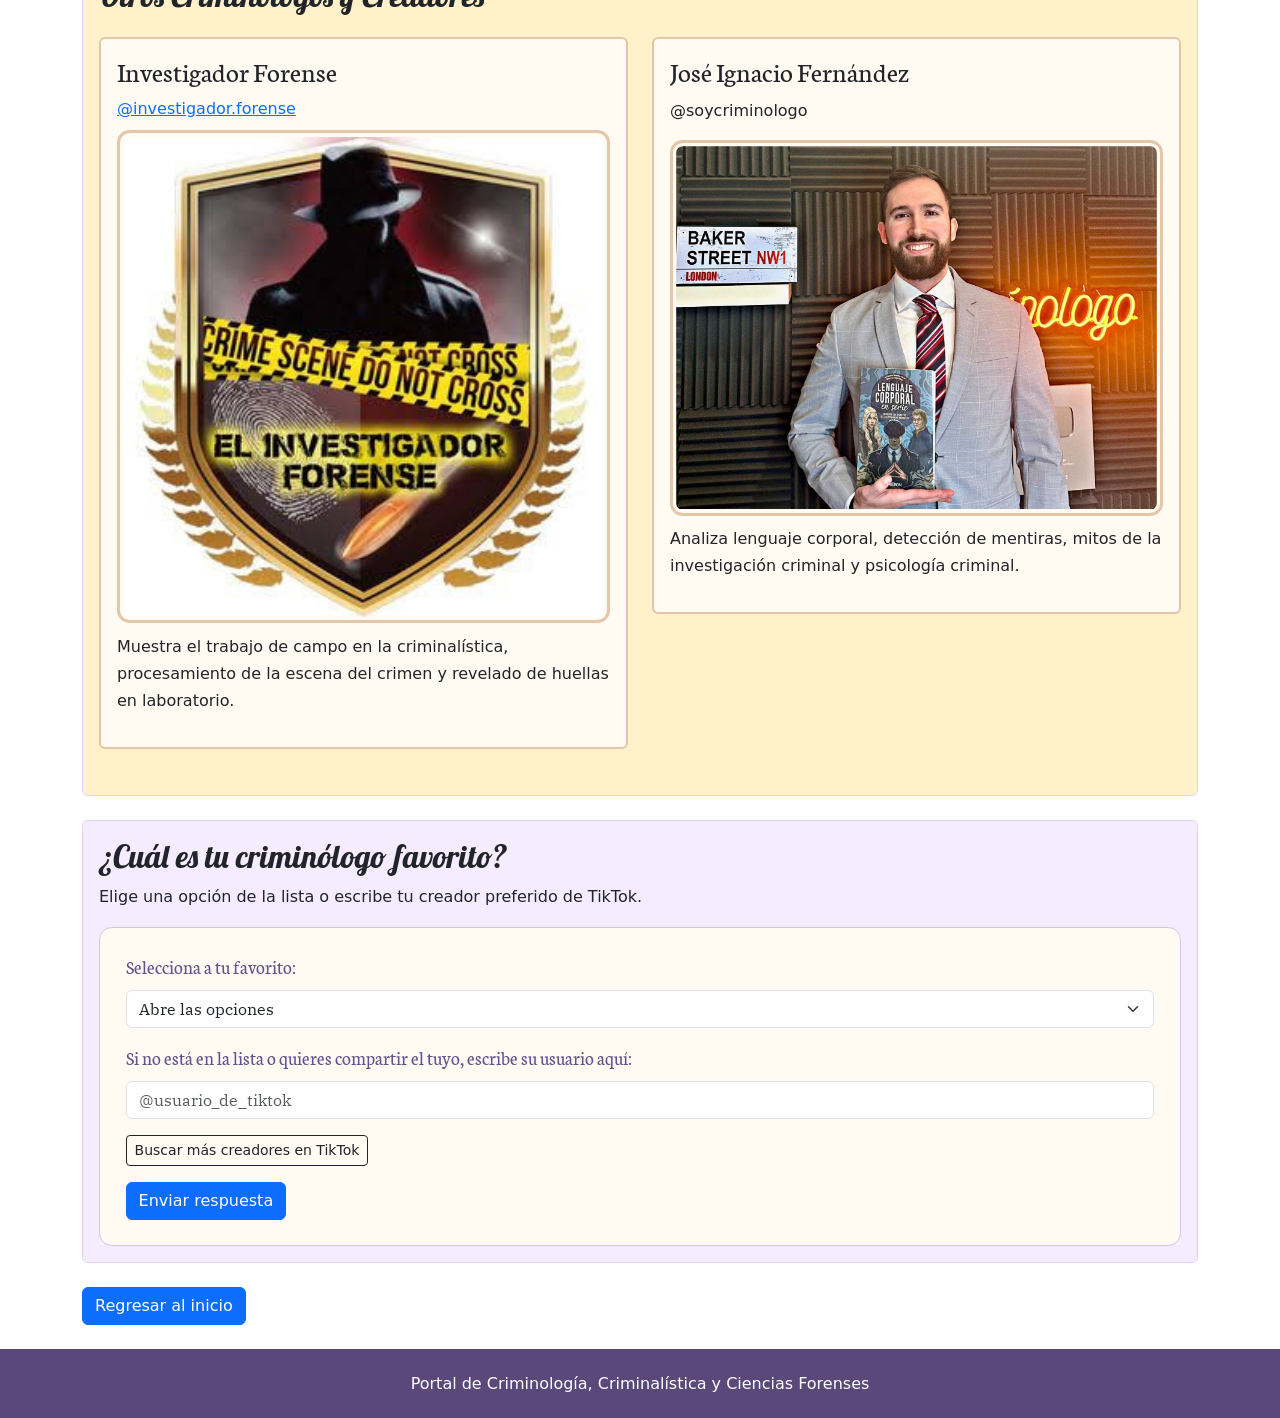
<file: Ciencias Criminales/HTML/Voces-expertas.html>
<!DOCTYPE html>
<html lang="es">
<head>
    <title>Voces Expertas</title>
    <meta charset="UTF-8">
    <meta name="viewport" content="width=device-width, initial-scale=1">

    <link href="../CSS/style.css" rel="stylesheet">
    <link href="https://cdn.jsdelivr.net/npm/bootstrap@5.3.3/dist/css/bootstrap.min.css" rel="stylesheet">
</head>

<body>

    <header class="p-4 mi-encabezado">
        <h1>Voces Expertas</h1>
        <p>Divulgadores y profesionales de la criminología en TikTok.</p>
    </header>

    <nav class="navegacion">
        <a href="index.html">Inicio</a>
        <a href="Criminologia.html">Criminología</a>
        <a href="criminalistica.html">Criminalística</a>
        <a href="Ciencias-forenses.html">Ciencias forenses</a>
    </nav>

    <main class="container my-4">

       
        <section class="p-3 mb-4 rounded contenedor-jessica">
            <h2>Jéssica Rojas</h2>
            <p>@jessicarojas.criminologia</p>

            <img src="../img/jessica.webp" alt="jessicarojas"class="img-fluid">
            <h3>¿Quién es Jéssica Rojas?</h3>
            <p>
                Es una criminóloga y divulgadora mexicana reconocida en redes por analizar casos reales, conducta criminal y perfilación de manera sencilla y clara.
            </p>

            <h3>¿Dónde estudió?</h3>
            <p>
                Estudió la Licenciatura en Criminología en la Benemérita Universidad Autónoma de Puebla (BUAP) y cuenta con especialización en victimología.
            </p>

            <h3>¿Por qué decidió estudiar Criminología?</h3>
            <p>
                Decidió estudiar esta carrera para entender el origen de las conductas antisociales y ayudar en la prevención del delito en la sociedad.
            </p>
            <video controls width="540" height="260">
              <source src="../videos/quien.mp4" type="video/mp4">
            </video>
        </section>

        <section class="p-3 mb-4 rounded contenedor-otros">
            <h2>Otros Criminólogos y Creadores</h2>

            <div class="row">


                <article class="col-md-6 mb-3">
                    <div class="p-3 rounded tarjeta-creador">
                        <h3>Investigador Forense</h3>
                       <a href="https://www.tiktok.com/@investigador.forense?_r=1&_t=ZS-9Awt62spFoo" target="_blank" rel="noopener noreferrer">
                         @investigador.forense
                        </a>
                        <img src="../img/inves.webp" alt="investigador"class="img-fluid">

                        <p>
                        Muestra el trabajo de campo en la criminalística, procesamiento de la escena del crimen y revelado de huellas en laboratorio.

                        </p>

                       
                    </div>
                </article>

                <article class="col-md-6 mb-3">
                    <div class="p-3 rounded tarjeta-creador">
                        <h3>José Ignacio Fernández</h3>
                        <p>@soycriminologo</p>

                        <img src="../img/joseignacio.webp" alt="jose Ignacio"class="img-fluid">

                        <p>
                            Analiza lenguaje corporal, detección de mentiras, mitos de la investigación criminal y psicología criminal.
                        </p>

                    </div>
                </article>

            </div>
        </section>

        <section class="p-3 mb-4 rounded contenedor-formulario">
            <h2>¿Cuál es tu criminólogo favorito?</h2>
            <p>Elige una opción de la lista o escribe tu creador preferido de TikTok.</p>

            <form>
                <div class="mb-3">
                    <label for="selectCreador" class="form-label">Selecciona a tu favorito:</label>
                    <select class="form-select" id="selectCreador">
                        <option selected disabled>Abre las opciones</option>
                        <option value="1">Jéssica Rojas (@jessicarojas.criminologia)</option>
                        <option value="2">Investigador Forense (@investigador.forense)</option>
                        <option value="3">José Ignacio Fernández (@soycriminologo)</option>
                        <option value="4">No los conozco / Otro</option>
                    </select>
                </div>

                <div class="mb-3">
                    <label for="inputUsuario" class="form-label">Si no está en la lista o quieres compartir el tuyo, escribe su usuario aquí:</label>
                    <input type="text" class="form-control" id="inputUsuario" placeholder="@usuario_de_tiktok">
                </div>

                <div class="mb-3">
                    <a href="https://www.tiktok.com" target="_blank" class="btn btn-outline-dark btn-sm">
                        Buscar más creadores en TikTok
                    </a>
                </div>

                <button type="submit" class="btn btn-primary">Enviar respuesta</button>
            </form>
        </section>


        <p>
            <a href="index.html" class="btn btn-primary">
                Regresar al inicio
            </a>
        </p>

    </main>

    <footer class="p-3">
        <p>Portal de Criminología, Criminalística y Ciencias Forenses</p>
    </footer>

    <script src="https://cdn.jsdelivr.net/npm/bootstrap@5.3.3/dist/js/bootstrap.bundle.min.js"></script>

</body>
</html>
</file>
<file: Ciencias Criminales/style.css>
@import url('https://fonts.googleapis.com/css2?family=IBM+Plex+Serif:ital,wght@0,100;0,200;0,300;0,400;0,500;0,600;0,700;1,100;1,200;1,300;1,400;1,500;1,600;1,700&family=Life+Savers:wght@800&family=Lobster&family=Neuton:ital,wght@0,200;0,300;0,400;0,700;0,800;1,400&display=swap');

@import url('https://fonts.googleapis.com/css2?family=IBM+Plex+Serif:ital,wght@0,100;0,200;0,300;0,400;0,500;0,600;0,700;1,100;1,200;1,300;1,400;1,500;1,600;1,700&family=Life+Savers:wght@800&family=Lobster&family=Neuton:ital,wght@0,200;0,300;0,400;0,700;0,800;1,400&display=swap');

body {
    background-color: #fffaf2;
    color: #403653;
    font-family: 'IBM Plex Serif', serif;
    margin: 0;
    padding: 0;
}

header {
    background-color: #7765a8;
    color: white;
    text-align: center;
    padding: 1.5rem;
}

header h1 {
    font-family: 'Life Savers', cursive;
    font-size: 2.2rem;
}

header p {
    font-family: 'IBM Plex Serif', serif;
}

.navegacion {
    background-color: #594879;
    text-align: center;
    padding: 0.9rem;
}

.navegacion a {
    color: white;
    text-decoration: none;
    margin: 0.6rem;
    font-family: 'Neuton', serif;
    font-size: 1.2rem;
    cursor: pointer;
}

.navegacion a:hover {
    color: #ffe69a;
}

h2 {
    color: #65518b;
    font-family: 'Lobster', cursive;
    font-size: 1.8rem;
    margin-bottom: 0.9rem;
}

h3 {
    color: #76602e;
    font-family: 'Neuton', serif;
    font-size: 1.6rem;
}

p {
    line-height: 1.7;
}

.contenedor1 {
    background-color: #eee7fa;
    padding: 1.2rem;
    margin-bottom: 1.2rem;
    border: 0.12rem solid #d5c4ed;
    border-radius: 0.8rem;
}

.contenedor2 {
    background-color: #fff1c9;
    padding: 1.2rem;
    margin-bottom: 1.2rem;
    border: 0.12rem solid #f0d98e;
    border-radius: 0.8rem;
}

.contenedor3 {
    background-color: #f5edff;
    padding: 1.2rem;
    margin-bottom: 1.2rem;
    border: 0.12rem solid #d9c5f0;
    border-radius: 0.8rem;
}

.contenedor4 {
    background-color: #fff0df;
    padding: 1.2rem;
    margin-bottom: 1.2rem;
    border: 0.12rem solid #f2d0ad;
    border-radius: 0.8rem;
}

.contenedor5 {
    background-color: #f4edff;
    padding: 1.2rem;
    margin-bottom: 1.2rem;
    border: 0.12rem solid #d5c4ed;
    border-radius: 0.8rem;
}

.contenedor6 {
    background-color: #eee7fa;
}

.contenedor7 {
    background-color: #fff1c9;
}

.contenedor8 {
    background-color: #fff0df;
}

.contenedor9 {
    background-color: #f5edff;
}

.seccion-criminalistica {
    background-color: #eee7fa;
}

.seccion-indicios {
    background-color: #fff1c9;
}

.seccion-importancia {
    background-color: #fff0df;
}

.seccion-videos {
    background-color: #f5edff;
}

.contenedor6,
.contenedor7,
.contenedor8,
.contenedor9,
.seccion-criminalistica,
.seccion-indicios,
.seccion-importancia,
.seccion-videos,
.contenedor-jessica,
.contenedor-otros,
.contenedor-formulario {
    border: 0.12rem solid #e1d1ee;
    border-radius: 0.8rem;
    margin-bottom: 1.2rem;
}

article {
    padding: 0.9rem;
    margin-bottom: 0.9rem;
    border-radius: 0.8rem;
}

/* TAMAÑO DE LAS IMÁGENES */
article img {
    width: 100%;
    max-width: 21.875rem;
    height: auto;
    border: 0.2rem solid #e4c7a8;
    border-radius: 0.8rem;
    display: block;
    margin: 0.6rem auto;
    padding: 0.2rem;
    background-color: #fffaf2;
}

img {
    max-width: 100%;
    height: auto;
    border: 0.15rem solid #dfc8ee;
    border-radius: 0.8rem;
}


video {
    width: 25rem;
    height: 18rem;
    max-width: 100%;
    border: 0.2rem solid #e5cc91;
    border-radius: 0.8rem;
    background-color: #fffaf2;
}


iframe {
    width: 30rem;
    height: 18rem;
    max-width: 100%;
    border: 0.2rem solid #d5c4ed;
    border-radius: 0.8rem;
}

a {
    color: #65518b;
}

a:hover {
    color: #a17a36;
}

form {
    background-color: #fffaf2;
    padding: 1.6rem;
    border: 0.12rem solid #d5c4ed;
    border-radius: 0.8rem;
    margin-top: 0.9rem;
}

form label {
    color: #65518b;
    font-family: 'Neuton', serif;
    font-size: 1.2rem;
}

.form-control,
.form-select {
    border: 0.08rem solid #c9b7df;
    background-color: #ffffff;
    font-family: 'IBM Plex Serif', serif;
}

.form-control:focus,
.form-select:focus {
    border-color: #a28acb;
    box-shadow: 0 0 0.3rem #d5c4ed;
}

.form-text {
    color: #766b88;
}

.btn-primary {
    background-color: #7765a8;
    border-color: #7765a8;
}

.btn-primary:hover {
    background-color: #594879;
    border-color: #594879;
}

.btn-secondary {
    background-color: #c6a653;
    border-color: #c6a653;
    color: #332846;
}

.btn-secondary:hover {
    background-color: #aa8a3d;
    border-color: #aa8a3d;
    color: white;
}

.contenedor-jessica {
    background-color: #eee7fa;
}

.contenedor-otros {
    background-color: #fff1c9;
}

.tarjeta-creador {
    background-color: #fffaf2;
    border: 0.15rem solid #e4c7a8;
    border-radius: 0.8rem;
}

.contenedor-formulario {
    background-color: #f5edff;
}

footer {
    background-color: #594879;
    color: white;
    text-align: center;
    padding: 1.2rem;
    margin-top: 1.2rem;
}

footer p {
    margin: 0.3rem;
}


@media (max-width: 37.5rem) {
    header {
        padding: 0.9rem;
    }

    header h1 {
        font-size: 1.6rem;
    }

    .navegacion a {
        display: block;
        margin: 0.6rem 0;
    }

    main {
        padding: 0.6rem;
    }

    section {
        padding: 0.9rem;
    }

    article {
        width: 100%;
        margin-bottom: 1.2rem;
    }

    img {
        max-width: 100%;
    }


    video,
    iframe {
        width: 100%;
        height: auto;
    }

    form {
        padding: 0.9rem;
    }

    h2 {
        font-size: 1.6rem;
    }
}
</file>
<file: Ciencias Criminales/CSS/style.css>
@import url('https://fonts.googleapis.com/css2?family=IBM+Plex+Serif:ital,wght@0,100;0,200;0,300;0,400;0,500;0,600;0,700;1,100;1,200;1,300;1,400;1,500;1,600;1,700&family=Life+Savers:wght@800&family=Lobster&family=Neuton:ital,wght@0,200;0,300;0,400;0,700;0,800;1,400&display=swap');

@import url('https://fonts.googleapis.com/css2?family=IBM+Plex+Serif:ital,wght@0,100;0,200;0,300;0,400;0,500;0,600;0,700;1,100;1,200;1,300;1,400;1,500;1,600;1,700&family=Life+Savers:wght@800&family=Lobster&family=Neuton:ital,wght@0,200;0,300;0,400;0,700;0,800;1,400&display=swap');

body {
    background-color: #fffaf2;
    color: #403653;
    font-family: 'IBM Plex Serif', serif;
    margin: 0;
    padding: 0;
}

header {
    background-color: #7765a8;
    color: white;
    text-align: center;
    padding: 1.5rem;
}

header h1 {
    font-family: 'Life Savers', cursive;
    font-size: 2.2rem;
}

header p {
    font-family: 'IBM Plex Serif', serif;
}

.navegacion {
    background-color: #594879;
    text-align: center;
    padding: 0.9rem;
}

.navegacion a {
    color: white;
    text-decoration: none;
    margin: 0.6rem;
    font-family: 'Neuton', serif;
    font-size: 1.2rem;
    cursor: pointer;
}

.navegacion a:hover {
    color: #ffe69a;
}

h2 {
    color: #65518b;
    font-family: 'Lobster', cursive;
    font-size: 1.8rem;
    margin-bottom: 0.9rem;
}

h3 {
    color: #76602e;
    font-family: 'Neuton', serif;
    font-size: 1.6rem;
}

p {
    line-height: 1.7;
}

.contenedor1 {
    background-color: #eee7fa;
    padding: 1.2rem;
    margin-bottom: 1.2rem;
    border: 0.12rem solid #d5c4ed;
    border-radius: 0.8rem;
}

.contenedor2 {
    background-color: #fff1c9;
    padding: 1.2rem;
    margin-bottom: 1.2rem;
    border: 0.12rem solid #f0d98e;
    border-radius: 0.8rem;
}

.contenedor3 {
    background-color: #f5edff;
    padding: 1.2rem;
    margin-bottom: 1.2rem;
    border: 0.12rem solid #d9c5f0;
    border-radius: 0.8rem;
}

.contenedor4 {
    background-color: #fff0df;
    padding: 1.2rem;
    margin-bottom: 1.2rem;
    border: 0.12rem solid #f2d0ad;
    border-radius: 0.8rem;
}

.contenedor5 {
    background-color: #f4edff;
    padding: 1.2rem;
    margin-bottom: 1.2rem;
    border: 0.12rem solid #d5c4ed;
    border-radius: 0.8rem;
}

.contenedor6 {
    background-color: #eee7fa;
}

.contenedor7 {
    background-color: #fff1c9;
}

.contenedor8 {
    background-color: #fff0df;
}

.contenedor9 {
    background-color: #f5edff;
}

.seccion-criminalistica {
    background-color: #eee7fa;
}

.seccion-indicios {
    background-color: #fff1c9;
}

.seccion-importancia {
    background-color: #fff0df;
}

.seccion-videos {
    background-color: #f5edff;
}

.contenedor6,
.contenedor7,
.contenedor8,
.contenedor9,
.seccion-criminalistica,
.seccion-indicios,
.seccion-importancia,
.seccion-videos,
.contenedor-jessica,
.contenedor-otros,
.contenedor-formulario {
    border: 0.12rem solid #e1d1ee;
    border-radius: 0.8rem;
    margin-bottom: 1.2rem;
}

article {
    padding: 0.9rem;
    margin-bottom: 0.9rem;
    border-radius: 0.8rem;
}

/* TAMAÑO DE LAS IMÁGENES */
article img {
    width: 100%;
    max-width: 21.875rem;
    height: auto;
    border: 0.2rem solid #e4c7a8;
    border-radius: 0.8rem;
    display: block;
    margin: 0.6rem auto;
    padding: 0.2rem;
    background-color: #fffaf2;
}

img {
    max-width: 100%;
    height: auto;
    border: 0.15rem solid #dfc8ee;
    border-radius: 0.8rem;
}


video {
    width: 25rem;
    height: 18rem;
    max-width: 100%;
    border: 0.2rem solid #e5cc91;
    border-radius: 0.8rem;
    background-color: #fffaf2;
}


iframe {
    width: 30rem;
    height: 18rem;
    max-width: 100%;
    border: 0.2rem solid #d5c4ed;
    border-radius: 0.8rem;
}

a {
    color: #65518b;
}

a:hover {
    color: #a17a36;
}

form {
    background-color: #fffaf2;
    padding: 1.6rem;
    border: 0.12rem solid #d5c4ed;
    border-radius: 0.8rem;
    margin-top: 0.9rem;
}

form label {
    color: #65518b;
    font-family: 'Neuton', serif;
    font-size: 1.2rem;
}

.form-control,
.form-select {
    border: 0.08rem solid #c9b7df;
    background-color: #ffffff;
    font-family: 'IBM Plex Serif', serif;
}

.form-control:focus,
.form-select:focus {
    border-color: #a28acb;
    box-shadow: 0 0 0.3rem #d5c4ed;
}

.form-text {
    color: #766b88;
}

.btn-primary {
    background-color: #7765a8;
    border-color: #7765a8;
}

.btn-primary:hover {
    background-color: #594879;
    border-color: #594879;
}

.btn-secondary {
    background-color: #c6a653;
    border-color: #c6a653;
    color: #332846;
}

.btn-secondary:hover {
    background-color: #aa8a3d;
    border-color: #aa8a3d;
    color: white;
}

.contenedor-jessica {
    background-color: #eee7fa;
}

.contenedor-otros {
    background-color: #fff1c9;
}

.tarjeta-creador {
    background-color: #fffaf2;
    border: 0.15rem solid #e4c7a8;
    border-radius: 0.8rem;
}

.contenedor-formulario {
    background-color: #f5edff;
}

footer {
    background-color: #594879;
    color: white;
    text-align: center;
    padding: 1.2rem;
    margin-top: 1.2rem;
}

footer p {
    margin: 0.3rem;
}


@media (max-width: 37.5rem) {
    header {
        padding: 0.9rem;
    }

    header h1 {
        font-size: 1.6rem;
    }

    .navegacion a {
        display: block;
        margin: 0.6rem 0;
    }

    main {
        padding: 0.6rem;
    }

    section {
        padding: 0.9rem;
    }

    article {
        width: 100%;
        margin-bottom: 1.2rem;
    }

    img {
        max-width: 100%;
    }


    video,
    iframe {
        width: 100%;
        height: auto;
    }

    form {
        padding: 0.9rem;
    }

    h2 {
        font-size: 1.6rem;
    }
}
</file>
